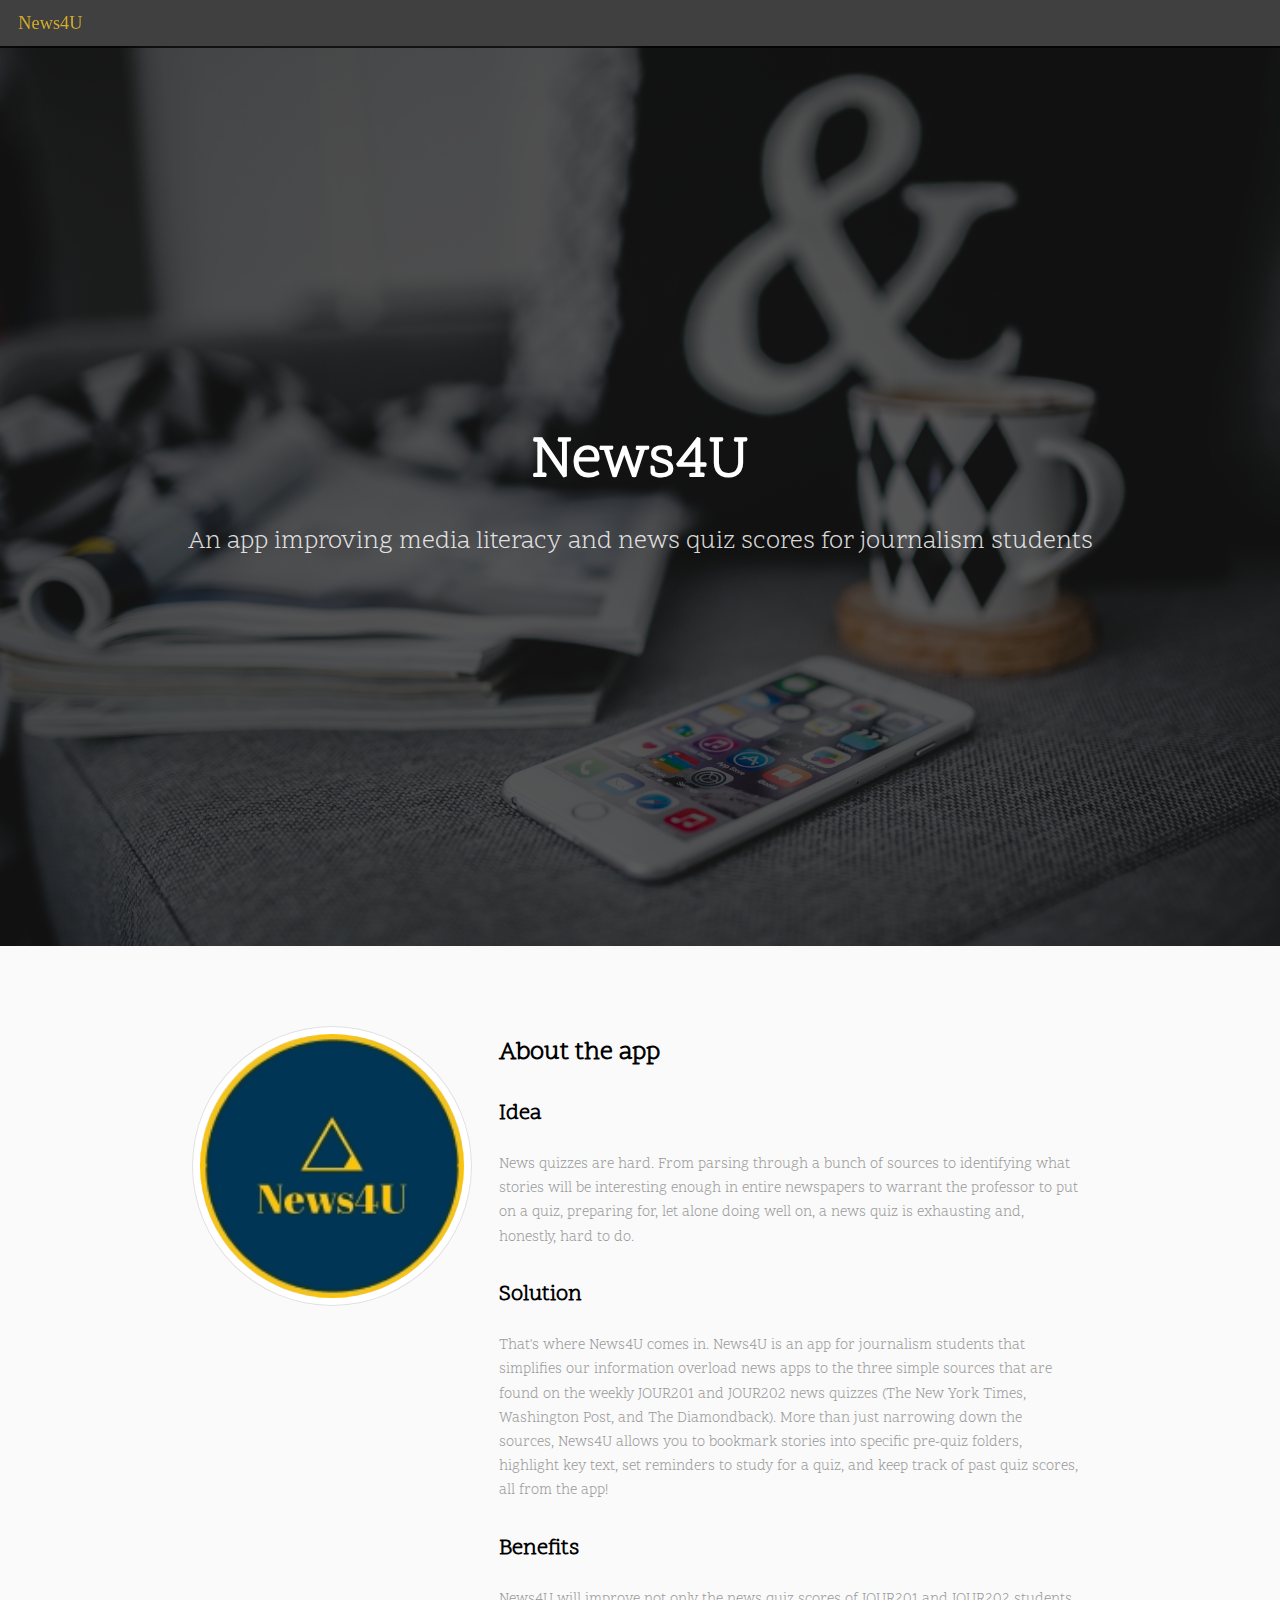
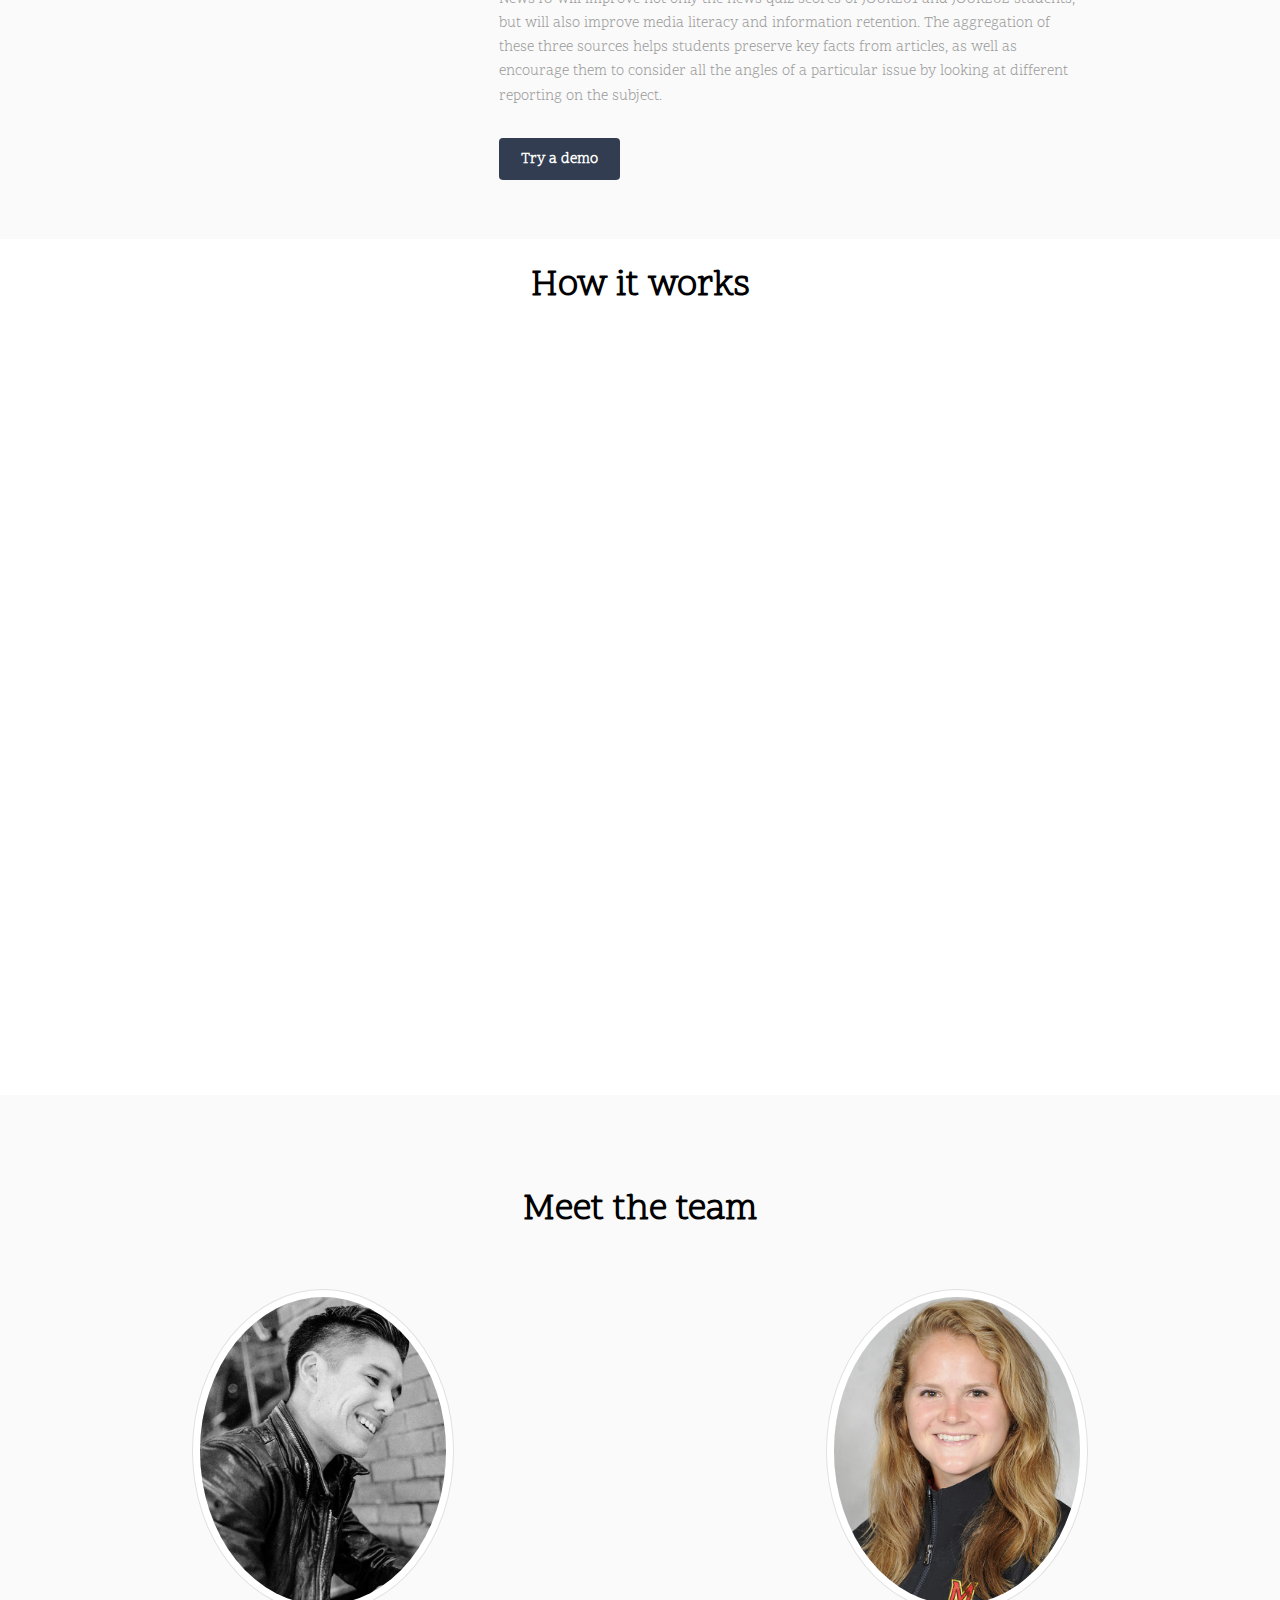
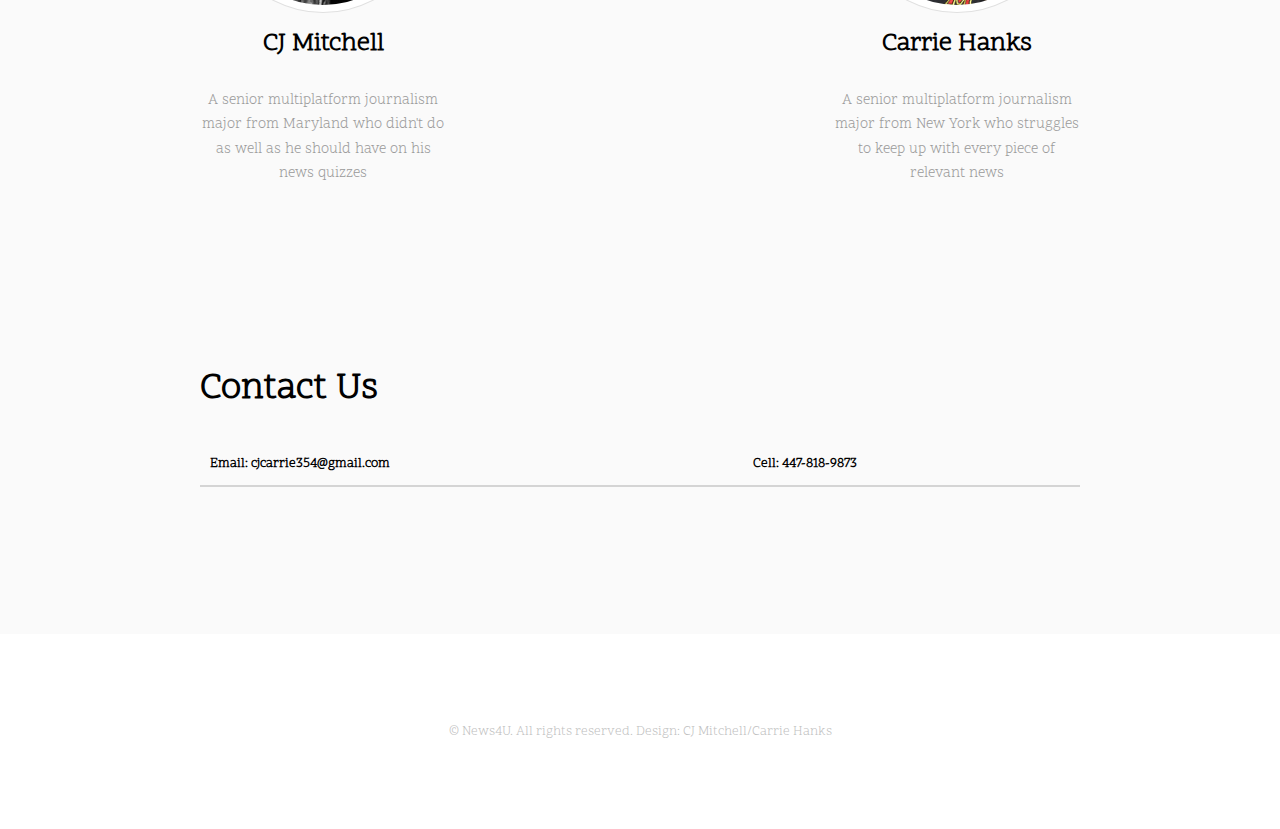
<file: index.html>
<!DOCTYPE HTML>
<!--
	Urban by TEMPLATED
	templated.co @templatedco
	Released for free under the Creative Commons Attribution 3.0 license (templated.co/license)
-->
<html>
	<head>
		<title>News4U</title>
		<meta charset="utf-8" />
		<meta name="viewport" content="width=device-width, initial-scale=1" />
		<link rel="stylesheet" href="assets/css/main.css" />
		<link href="https://fonts.googleapis.com/css?family=Cutive|Nunito+Sans|Scope+One|Trocchi" rel="assets/css/main.css">
	</head>
	<body class="subpage">

		<!-- Header -->
			<header id="header">
				<div class="logo"><a href="generic.html">News4U</a></div>
			</header>

		<!-- Main -->
			<div id="main">

				<!-- Section -->
					
			<section id="banner">
				<div class="inner">
					<header>
						<h1>News4U</h1>
						<p>An app improving media literacy and news quiz scores for journalism students</p>
					</header>
				</div>
			</section>
			
			<section class="wrapper style1">
						<div class="inner">
							<!-- 2 Columns -->
								<div class="flex flex-2">
									<div class="col col1">
										<div class="image round fit">
											<a href="https://www.youtube.com/watch?v=FJ5BJG6ttkk&rel=0" target="_blank" class="link"><img src="images/news4u_logo.jpg" alt="" /></a>
										</div>
									</div>
									<div class="col col2">
										<h3>About the app</h3>
										<h4>Idea</h4>
										<p>News quizzes are hard. From parsing through a bunch of sources to identifying what stories will be interesting enough in entire newspapers to warrant the professor to put on a quiz, preparing for, let alone doing well on, a news quiz is exhausting and, honestly, hard to do.</p>
										<h4>Solution</h4>
										<p>That's where News4U comes in. News4U is an app for journalism students that simplifies our information overload news apps to the three simple sources that are found on the weekly JOUR201 and JOUR202 news quizzes (The New York Times, Washington Post, and The Diamondback). More than just narrowing down the sources, News4U allows you to bookmark stories into specific pre-quiz folders, highlight key text, set reminders to study for a quiz, and keep track of past quiz scores, all from the app!</p>
										<h4>Benefits</h4>
										<p>News4U will improve not only the news quiz scores of JOUR201 and JOUR202 students, but will also improve media literacy and information retention. The aggregation of these three sources helps students preserve key facts from articles, as well as encourage them to consider all the angles of a particular issue by looking at different reporting on the subject.</p>
									<a href="https://mockingbot.com/app/6mc3ZFlSdk0ZZ7XXwKBtTFjIfqPY1dB" target="_blank" class="button">Try a demo</a>
									</div>
								</div>
						</div>
					</section>

				<!-- Video -->
				<div style="text-align: center; padding-top: 20px;">
					<h2>How it works</h2>
				</div>

				<div class="video-wrapper">
					<iframe src="https://www.youtube.com/embed/FJ5BJG6ttkk"></iframe>
				</div>


				<!-- Section -->
					<section class="wrapper style1">
						<div class="inner">
							<header class="align-center">
								<h2>Meet the team</h2>
							</header>
							<div class="flex flex-3">
								<div class="col align-center">
									<div class="image round fit">
										<img src="images/cj_crop.jpg" alt="" />
									</div>
									<div style="text-align: center; padding-top: 20px;">
										<h3>CJ Mitchell</h3>
									</div>
									<p>A senior multiplatform journalism major from Maryland who didn't do as well as he should have on his news quizzes</p>
								</div>
								<div class="col align-center">
									<div class="image round fit">
										<img src="images/carrie.jpg" alt="" />
									</div>
									<div style="text-align: center; padding-top: 20px;">
										<h3>Carrie Hanks</h3>
									</div>
									<p>A senior multiplatform journalism major from New York who struggles to keep up with every piece of relevant news</p>
								</div>
							</div>
						</div>
					</section>

					<!-- add contact area -->
					<section class="wrapper style1">
						<div class="inner">
							<header class="align-left">
								<h2>Contact Us</h2>
								<div class="table-wrapper">
											<table>
												<thead>
													<tr>
														<th>Email: cjcarrie354@gmail.com</th>
														<th>Cell: 447-818-9873</th>
													</tr>
												</thead>
											</table>
							</header>
						</div>
					</section>

			</div>

		<!-- Footer -->
			<footer id="footer">
				<div class="copyright">
					<p>&copy; News4U. All rights reserved. Design: CJ Mitchell/Carrie Hanks</p>
				</div>
			</footer>

		<!-- Scripts -->
			<script src="assets/js/jquery.min.js"></script>
			<script src="assets/js/jquery.scrolly.min.js"></script>
			<script src="assets/js/jquery.scrollex.min.js"></script>
			<script src="assets/js/skel.min.js"></script>
			<script src="assets/js/util.js"></script>
			<script src="assets/js/main.js"></script>

	</body>
</html>
</file>
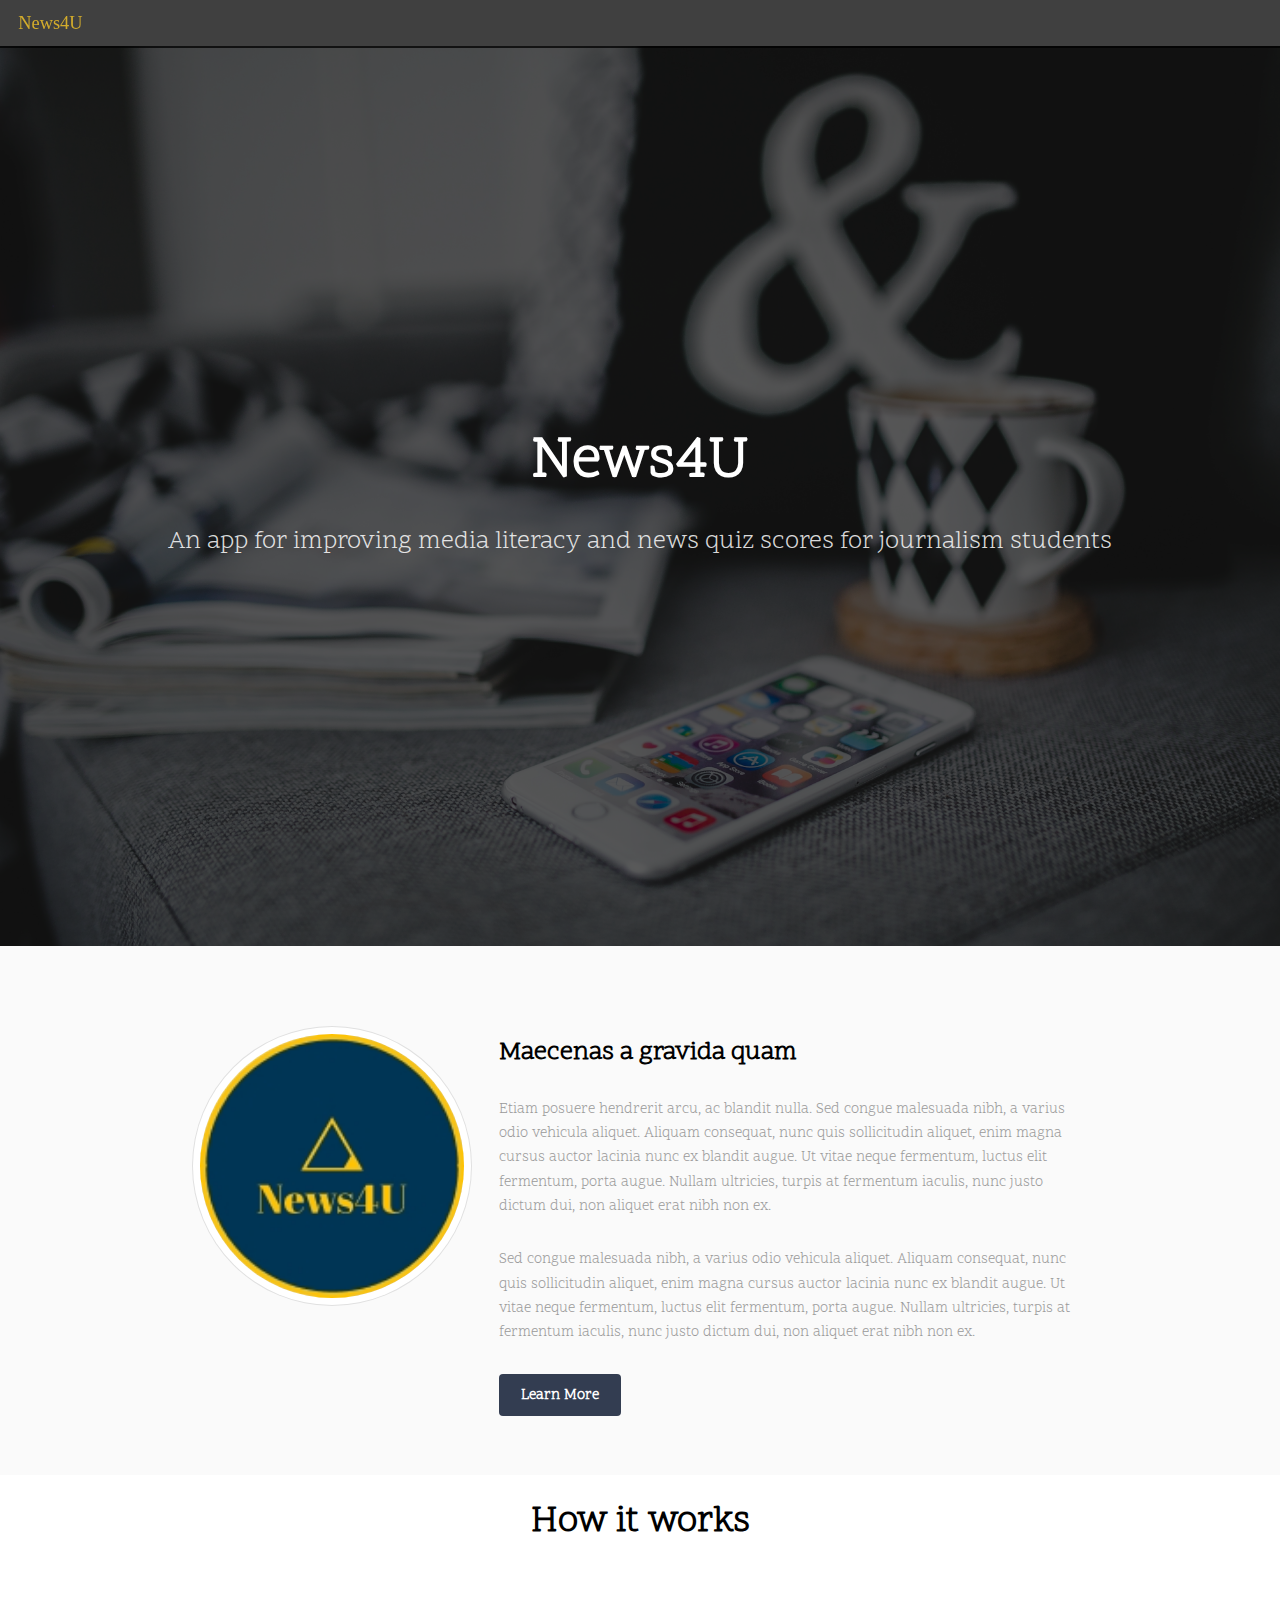
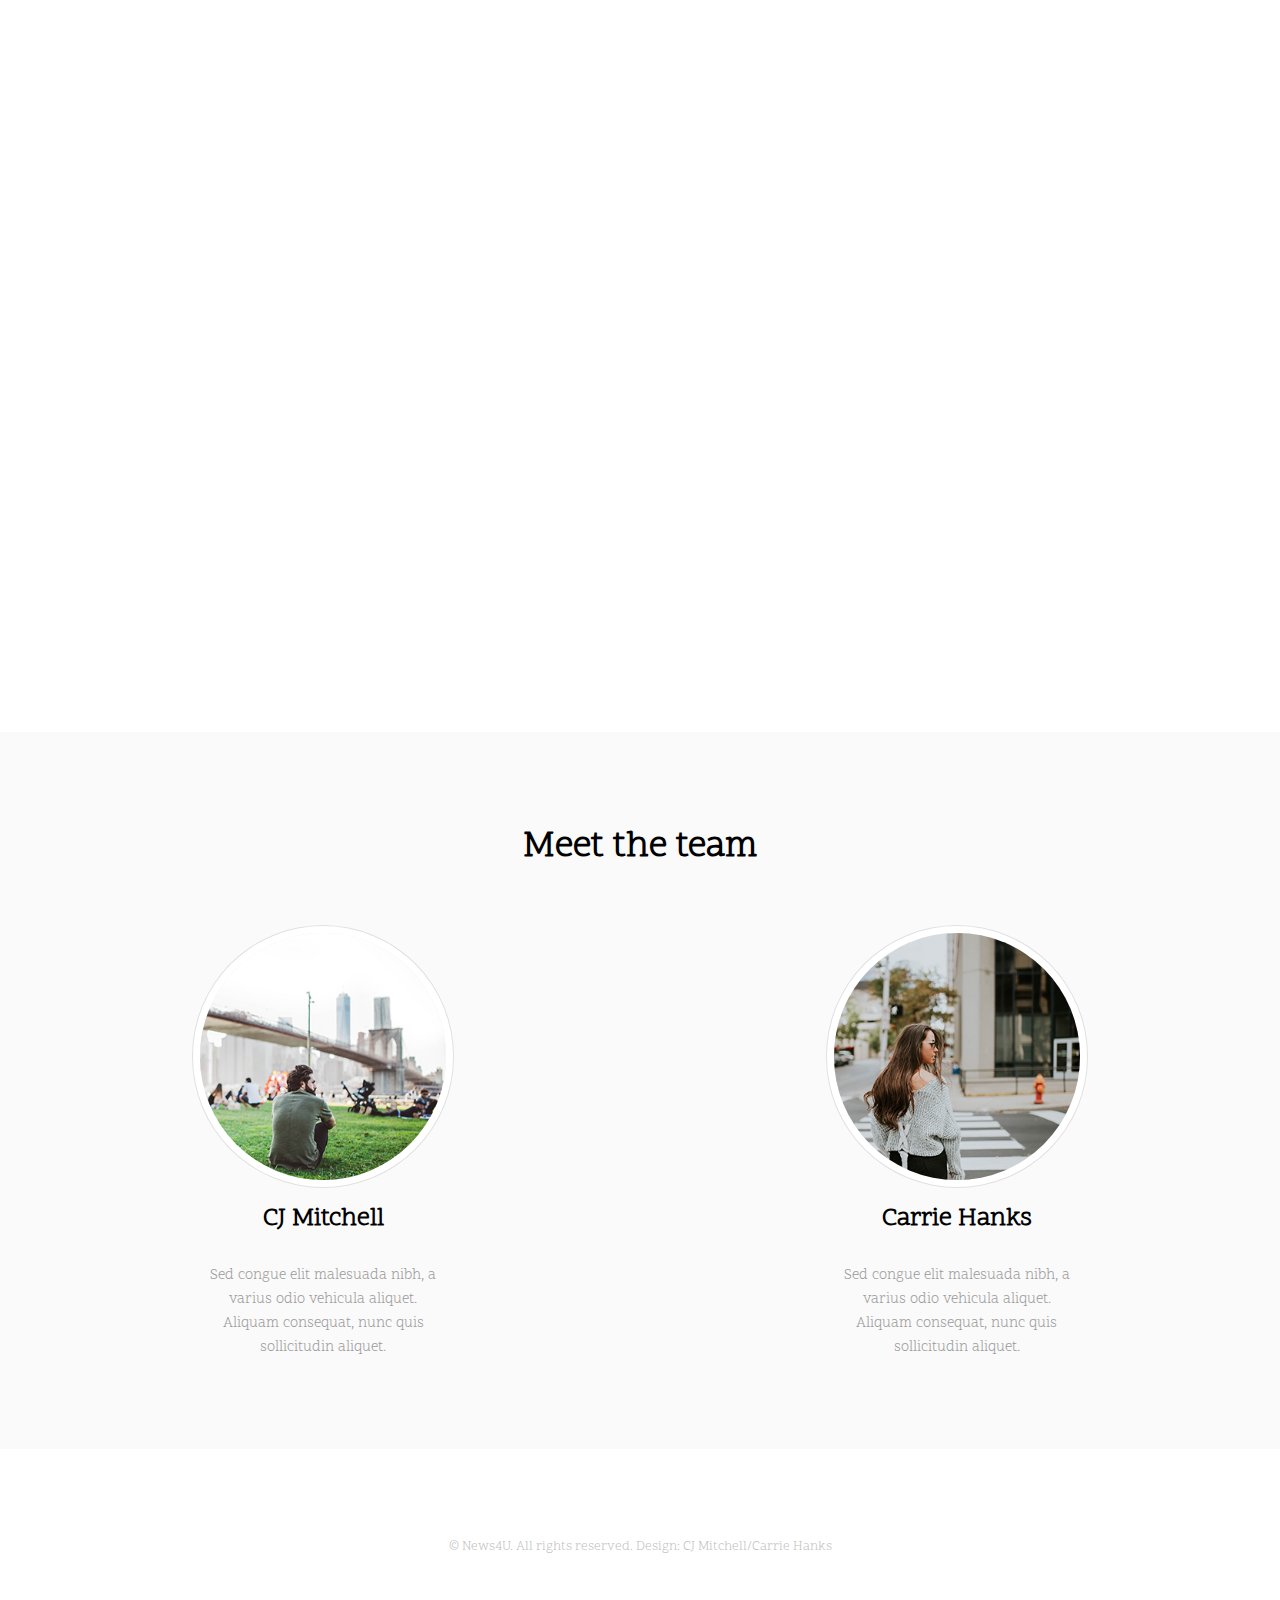
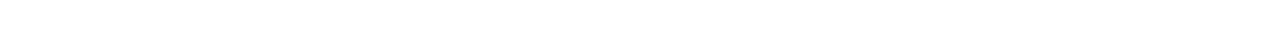
<file: generic.html>
<!DOCTYPE HTML>
<!--
	Urban by TEMPLATED
	templated.co @templatedco
	Released for free under the Creative Commons Attribution 3.0 license (templated.co/license)
-->
<html>
	<head>
		<title>News4U</title>
		<meta charset="utf-8" />
		<meta name="viewport" content="width=device-width, initial-scale=1" />
		<link rel="stylesheet" href="assets/css/main.css" />
		<link href="https://fonts.googleapis.com/css?family=Cutive|Nunito+Sans|Scope+One|Trocchi" rel="assets/css/main.css">
	</head>
	<body class="subpage">

		<!-- Header -->
			<header id="header">
				<div class="logo"><a href="generic.html">News4U</a></div>
			</header>

		<!-- Main -->
			<div id="main">

				<!-- Section -->
					
			<section id="banner">
				<div class="inner">
					<header>
						<h1>News4U</h1>
						<p>An app for improving media literacy and news quiz scores for journalism students</p>
					</header>
				</div>
			</section>
			
			<section class="wrapper style1">
						<div class="inner">
							<!-- 2 Columns -->
								<div class="flex flex-2">
									<div class="col col1">
										<div class="image round fit">
											<a href="https://www.youtube.com/watch?v=FJ5BJG6ttkk&rel=0" target="_blank" class="link"><img src="images/news4u_logo.jpg" alt="" /></a>
										</div>
									</div>
									<div class="col col2">
										<h3>Maecenas a gravida quam</h3>
										<p>Etiam posuere hendrerit arcu, ac blandit nulla. Sed congue malesuada nibh, a varius odio vehicula aliquet. Aliquam consequat, nunc quis sollicitudin aliquet, enim magna cursus auctor lacinia nunc ex blandit augue. Ut vitae neque fermentum, luctus elit fermentum, porta augue. Nullam ultricies, turpis at fermentum iaculis, nunc justo dictum dui, non aliquet erat nibh non ex.</p>
										<p>Sed congue malesuada nibh, a varius odio vehicula aliquet. Aliquam consequat, nunc quis sollicitudin aliquet, enim magna cursus auctor lacinia nunc ex blandit augue. Ut vitae neque fermentum, luctus elit fermentum, porta augue. Nullam ultricies, turpis at fermentum iaculis, nunc justo dictum dui, non aliquet erat nibh non ex. </p>
									<a href="https://www.youtube.com/watch?v=FJ5BJG6ttkk&rel=0" target="_blank" class="button">Learn More</a>
									</div>
								</div>
						</div>
					</section>

				<!-- Video -->
				<div style="text-align: center; padding-top: 20px;">
					<h2>How it works</h2>
				</div>

				<div class="video-wrapper">
					<iframe src="https://www.youtube.com/embed/FJ5BJG6ttkk"></iframe>
				</div>


				<!-- Section -->
					<section class="wrapper style1">
						<div class="inner">
							<header class="align-center">
								<h2>Meet the team</h2>
							</header>
							<div class="flex flex-3">
								<div class="col align-center">
									<div class="image round fit">
										<img src="images/pic03.jpg" alt="" />
									</div>
									<div style="text-align: center; padding-top: 20px;">
										<h3>CJ Mitchell</h3>
									</div>
									<p>Sed congue elit malesuada nibh, a varius odio vehicula aliquet. Aliquam consequat, nunc quis sollicitudin aliquet. </p>
								</div>
								<div class="col align-center">
									<div class="image round fit">
										<img src="images/pic05.jpg" alt="" />
									</div>
									<div style="text-align: center; padding-top: 20px;">
										<h3>Carrie Hanks</h3>
									</div>
									<p>Sed congue elit malesuada nibh, a varius odio vehicula aliquet. Aliquam consequat, nunc quis sollicitudin aliquet. </p>
								</div>
							</div>
						</div>
					</section>

			</div>

		<!-- Footer -->
			<footer id="footer">
				<div class="copyright">
					<p>&copy; News4U. All rights reserved. Design: CJ Mitchell/Carrie Hanks</p>
				</div>
			</footer>

		<!-- Scripts -->
			<script src="assets/js/jquery.min.js"></script>
			<script src="assets/js/jquery.scrolly.min.js"></script>
			<script src="assets/js/jquery.scrollex.min.js"></script>
			<script src="assets/js/skel.min.js"></script>
			<script src="assets/js/util.js"></script>
			<script src="assets/js/main.js"></script>

	</body>
</html>
</file>
<file: assets/css/main.css>
@charset "UTF-8";
@import url(font-awesome.min.css);
@import url("https://fonts.googleapis.com/css?family=Scope+One|Trocchi");

/*
	Urban by TEMPLATED
	templated.co @templatedco
	Released for free under the Creative Commons Attribution 3.0 license (templated.co/license)
*/

/* Reset */

	html, body, div, span, applet, object, iframe, h1, h2, h3, h4, h5, h6, p, blockquote, pre, a, abbr, acronym, address, big, cite, code, del, dfn, em, img, ins, kbd, q, s, samp, small, strike, strong, sub, sup, tt, var, b, u, i, center, dl, dt, dd, ol, ul, li, fieldset, form, label, legend, table, caption, tbody, tfoot, thead, tr, th, td, article, aside, canvas, details, embed, figure, figcaption, footer, header, hgroup, menu, nav, output, ruby, section, summary, time, mark, audio, video {
		margin: 0;
		padding: 0;
		border: 0;
		font-size: 100%;
		font: inherit;
		vertical-align: baseline;
	}

	article, aside, details, figcaption, figure, footer, header, hgroup, menu, nav, section {
		display: block;
	}

	body {
		line-height: 1;
	}

	ol, ul {
		list-style: none;
	}

	blockquote, q {
		quotes: none;
	}

	blockquote:before, blockquote:after, q:before, q:after {
		content: '';
		content: none;
	}

	table {
		border-collapse: collapse;
		border-spacing: 0;
	}

	body {
		-webkit-text-size-adjust: none;
	}

/* Box Model */

	*, *:before, *:after {
		-moz-box-sizing: border-box;
		-webkit-box-sizing: border-box;
		box-sizing: border-box;
	}

/* Containers */

	.container {
		margin-left: auto;
		margin-right: auto;
	}

	.container.\31 25\25 {
		width: 100%;
		max-width: 100em;
		min-width: 80em;
	}

	.container.\37 5\25 {
		width: 60em;
	}

	.container.\35 0\25 {
		width: 40em;
	}

	.container.\32 5\25 {
		width: 20em;
	}

	.container {
		width: 80em;
	}

	@media screen and (max-width: 1680px) {

		.container.\31 25\25 {
			width: 100%;
			max-width: 100em;
			min-width: 80em;
		}

		.container.\37 5\25 {
			width: 60em;
		}

		.container.\35 0\25 {
			width: 40em;
		}

		.container.\32 5\25 {
			width: 20em;
		}

		.container {
			width: 80em;
		}

	}

	@media screen and (max-width: 1280px) {

		.container.\31 25\25 {
			width: 100%;
			max-width: 81.25em;
			min-width: 65em;
		}

		.container.\37 5\25 {
			width: 48.75em;
		}

		.container.\35 0\25 {
			width: 32.5em;
		}

		.container.\32 5\25 {
			width: 16.25em;
		}

		.container {
			width: 65em;
		}

	}

	@media screen and (max-width: 980px) {

		.container.\31 25\25 {
			width: 100%;
			max-width: 112.5%;
			min-width: 90%;
		}

		.container.\37 5\25 {
			width: 67.5%;
		}

		.container.\35 0\25 {
			width: 45%;
		}

		.container.\32 5\25 {
			width: 22.5%;
		}

		.container {
			width: 90%;
		}

	}

	@media screen and (max-width: 736px) {

		.container.\31 25\25 {
			width: 100%;
			max-width: 112.5%;
			min-width: 90%;
		}

		.container.\37 5\25 {
			width: 67.5%;
		}

		.container.\35 0\25 {
			width: 45%;
		}

		.container.\32 5\25 {
			width: 22.5%;
		}

		.container {
			width: 90% !important;
		}

	}

	@media screen and (max-width: 480px) {

		.container.\31 25\25 {
			width: 100%;
			max-width: 112.5%;
			min-width: 90%;
		}

		.container.\37 5\25 {
			width: 67.5%;
		}

		.container.\35 0\25 {
			width: 45%;
		}

		.container.\32 5\25 {
			width: 22.5%;
		}

		.container {
			width: 90% !important;
		}

	}

/* Grid */

	.row {
		border-bottom: solid 1px transparent;
		-moz-box-sizing: border-box;
		-webkit-box-sizing: border-box;
		box-sizing: border-box;
	}

	.row > * {
		float: left;
		-moz-box-sizing: border-box;
		-webkit-box-sizing: border-box;
		box-sizing: border-box;
	}

	.row:after, .row:before {
		content: '';
		display: block;
		clear: both;
		height: 0;
	}

	.row.uniform > * > :first-child {
		margin-top: 0;
	}

	.row.uniform > * > :last-child {
		margin-bottom: 0;
	}

	.row.\30 \25 > * {
		padding: 0 0 0 0em;
	}

	.row.\30 \25 {
		margin: 0 0 -1px 0em;
	}

	.row.uniform.\30 \25 > * {
		padding: 0em 0 0 0em;
	}

	.row.uniform.\30 \25 {
		margin: 0em 0 -1px 0em;
	}

	.row > * {
		padding: 0 0 0 2em;
	}

	.row {
		margin: 0 0 -1px -2em;
	}

	.row.uniform > * {
		padding: 2em 0 0 2em;
	}

	.row.uniform {
		margin: -2em 0 -1px -2em;
	}

	.row.\32 00\25 > * {
		padding: 0 0 0 4em;
	}

	.row.\32 00\25 {
		margin: 0 0 -1px -4em;
	}

	.row.uniform.\32 00\25 > * {
		padding: 4em 0 0 4em;
	}

	.row.uniform.\32 00\25 {
		margin: -4em 0 -1px -4em;
	}

	.row.\31 50\25 > * {
		padding: 0 0 0 3em;
	}

	.row.\31 50\25 {
		margin: 0 0 -1px -3em;
	}

	.row.uniform.\31 50\25 > * {
		padding: 3em 0 0 3em;
	}

	.row.uniform.\31 50\25 {
		margin: -3em 0 -1px -3em;
	}

	.row.\35 0\25 > * {
		padding: 0 0 0 1em;
	}

	.row.\35 0\25 {
		margin: 0 0 -1px -1em;
	}

	.row.uniform.\35 0\25 > * {
		padding: 1em 0 0 1em;
	}

	.row.uniform.\35 0\25 {
		margin: -1em 0 -1px -1em;
	}

	.row.\32 5\25 > * {
		padding: 0 0 0 0.5em;
	}

	.row.\32 5\25 {
		margin: 0 0 -1px -0.5em;
	}

	.row.uniform.\32 5\25 > * {
		padding: 0.5em 0 0 0.5em;
	}

	.row.uniform.\32 5\25 {
		margin: -0.5em 0 -1px -0.5em;
	}

	.\31 2u, .\31 2u\24 {
		width: 100%;
		clear: none;
		margin-left: 0;
	}

	.\31 1u, .\31 1u\24 {
		width: 91.6666666667%;
		clear: none;
		margin-left: 0;
	}

	.\31 0u, .\31 0u\24 {
		width: 83.3333333333%;
		clear: none;
		margin-left: 0;
	}

	.\39 u, .\39 u\24 {
		width: 75%;
		clear: none;
		margin-left: 0;
	}

	.\38 u, .\38 u\24 {
		width: 66.6666666667%;
		clear: none;
		margin-left: 0;
	}

	.\37 u, .\37 u\24 {
		width: 58.3333333333%;
		clear: none;
		margin-left: 0;
	}

	.\36 u, .\36 u\24 {
		width: 50%;
		clear: none;
		margin-left: 0;
	}

	.\35 u, .\35 u\24 {
		width: 41.6666666667%;
		clear: none;
		margin-left: 0;
	}

	.\34 u, .\34 u\24 {
		width: 33.3333333333%;
		clear: none;
		margin-left: 0;
	}

	.\33 u, .\33 u\24 {
		width: 25%;
		clear: none;
		margin-left: 0;
	}

	.\32 u, .\32 u\24 {
		width: 16.6666666667%;
		clear: none;
		margin-left: 0;
	}

	.\31 u, .\31 u\24 {
		width: 8.3333333333%;
		clear: none;
		margin-left: 0;
	}

	.\31 2u\24 + *,
	.\31 1u\24 + *,
	.\31 0u\24 + *,
	.\39 u\24 + *,
	.\38 u\24 + *,
	.\37 u\24 + *,
	.\36 u\24 + *,
	.\35 u\24 + *,
	.\34 u\24 + *,
	.\33 u\24 + *,
	.\32 u\24 + *,
	.\31 u\24 + * {
		clear: left;
	}

	.\-11u {
		margin-left: 91.66667%;
	}

	.\-10u {
		margin-left: 83.33333%;
	}

	.\-9u {
		margin-left: 75%;
	}

	.\-8u {
		margin-left: 66.66667%;
	}

	.\-7u {
		margin-left: 58.33333%;
	}

	.\-6u {
		margin-left: 50%;
	}

	.\-5u {
		margin-left: 41.66667%;
	}

	.\-4u {
		margin-left: 33.33333%;
	}

	.\-3u {
		margin-left: 25%;
	}

	.\-2u {
		margin-left: 16.66667%;
	}

	.\-1u {
		margin-left: 8.33333%;
	}

	@media screen and (max-width: 1680px) {

		.row > * {
			padding: 0 0 0 2em;
		}

		.row {
			margin: 0 0 -1px -2em;
		}

		.row.uniform > * {
			padding: 2em 0 0 2em;
		}

		.row.uniform {
			margin: -2em 0 -1px -2em;
		}

		.row.\32 00\25 > * {
			padding: 0 0 0 4em;
		}

		.row.\32 00\25 {
			margin: 0 0 -1px -4em;
		}

		.row.uniform.\32 00\25 > * {
			padding: 4em 0 0 4em;
		}

		.row.uniform.\32 00\25 {
			margin: -4em 0 -1px -4em;
		}

		.row.\31 50\25 > * {
			padding: 0 0 0 3em;
		}

		.row.\31 50\25 {
			margin: 0 0 -1px -3em;
		}

		.row.uniform.\31 50\25 > * {
			padding: 3em 0 0 3em;
		}

		.row.uniform.\31 50\25 {
			margin: -3em 0 -1px -3em;
		}

		.row.\35 0\25 > * {
			padding: 0 0 0 1em;
		}

		.row.\35 0\25 {
			margin: 0 0 -1px -1em;
		}

		.row.uniform.\35 0\25 > * {
			padding: 1em 0 0 1em;
		}

		.row.uniform.\35 0\25 {
			margin: -1em 0 -1px -1em;
		}

		.row.\32 5\25 > * {
			padding: 0 0 0 0.5em;
		}

		.row.\32 5\25 {
			margin: 0 0 -1px -0.5em;
		}

		.row.uniform.\32 5\25 > * {
			padding: 0.5em 0 0 0.5em;
		}

		.row.uniform.\32 5\25 {
			margin: -0.5em 0 -1px -0.5em;
		}

		.\31 2u\28xlarge\29, .\31 2u\24\28xlarge\29 {
			width: 100%;
			clear: none;
			margin-left: 0;
		}

		.\31 1u\28xlarge\29, .\31 1u\24\28xlarge\29 {
			width: 91.6666666667%;
			clear: none;
			margin-left: 0;
		}

		.\31 0u\28xlarge\29, .\31 0u\24\28xlarge\29 {
			width: 83.3333333333%;
			clear: none;
			margin-left: 0;
		}

		.\39 u\28xlarge\29, .\39 u\24\28xlarge\29 {
			width: 75%;
			clear: none;
			margin-left: 0;
		}

		.\38 u\28xlarge\29, .\38 u\24\28xlarge\29 {
			width: 66.6666666667%;
			clear: none;
			margin-left: 0;
		}

		.\37 u\28xlarge\29, .\37 u\24\28xlarge\29 {
			width: 58.3333333333%;
			clear: none;
			margin-left: 0;
		}

		.\36 u\28xlarge\29, .\36 u\24\28xlarge\29 {
			width: 50%;
			clear: none;
			margin-left: 0;
		}

		.\35 u\28xlarge\29, .\35 u\24\28xlarge\29 {
			width: 41.6666666667%;
			clear: none;
			margin-left: 0;
		}

		.\34 u\28xlarge\29, .\34 u\24\28xlarge\29 {
			width: 33.3333333333%;
			clear: none;
			margin-left: 0;
		}

		.\33 u\28xlarge\29, .\33 u\24\28xlarge\29 {
			width: 25%;
			clear: none;
			margin-left: 0;
		}

		.\32 u\28xlarge\29, .\32 u\24\28xlarge\29 {
			width: 16.6666666667%;
			clear: none;
			margin-left: 0;
		}

		.\31 u\28xlarge\29, .\31 u\24\28xlarge\29 {
			width: 8.3333333333%;
			clear: none;
			margin-left: 0;
		}

		.\31 2u\24\28xlarge\29 + *,
		.\31 1u\24\28xlarge\29 + *,
		.\31 0u\24\28xlarge\29 + *,
		.\39 u\24\28xlarge\29 + *,
		.\38 u\24\28xlarge\29 + *,
		.\37 u\24\28xlarge\29 + *,
		.\36 u\24\28xlarge\29 + *,
		.\35 u\24\28xlarge\29 + *,
		.\34 u\24\28xlarge\29 + *,
		.\33 u\24\28xlarge\29 + *,
		.\32 u\24\28xlarge\29 + *,
		.\31 u\24\28xlarge\29 + * {
			clear: left;
		}

		.\-11u\28xlarge\29 {
			margin-left: 91.66667%;
		}

		.\-10u\28xlarge\29 {
			margin-left: 83.33333%;
		}

		.\-9u\28xlarge\29 {
			margin-left: 75%;
		}

		.\-8u\28xlarge\29 {
			margin-left: 66.66667%;
		}

		.\-7u\28xlarge\29 {
			margin-left: 58.33333%;
		}

		.\-6u\28xlarge\29 {
			margin-left: 50%;
		}

		.\-5u\28xlarge\29 {
			margin-left: 41.66667%;
		}

		.\-4u\28xlarge\29 {
			margin-left: 33.33333%;
		}

		.\-3u\28xlarge\29 {
			margin-left: 25%;
		}

		.\-2u\28xlarge\29 {
			margin-left: 16.66667%;
		}

		.\-1u\28xlarge\29 {
			margin-left: 8.33333%;
		}

	}

	@media screen and (max-width: 1280px) {

		.row > * {
			padding: 0 0 0 1.5em;
		}

		.row {
			margin: 0 0 -1px -1.5em;
		}

		.row.uniform > * {
			padding: 1.5em 0 0 1.5em;
		}

		.row.uniform {
			margin: -1.5em 0 -1px -1.5em;
		}

		.row.\32 00\25 > * {
			padding: 0 0 0 3em;
		}

		.row.\32 00\25 {
			margin: 0 0 -1px -3em;
		}

		.row.uniform.\32 00\25 > * {
			padding: 3em 0 0 3em;
		}

		.row.uniform.\32 00\25 {
			margin: -3em 0 -1px -3em;
		}

		.row.\31 50\25 > * {
			padding: 0 0 0 2.25em;
		}

		.row.\31 50\25 {
			margin: 0 0 -1px -2.25em;
		}

		.row.uniform.\31 50\25 > * {
			padding: 2.25em 0 0 2.25em;
		}

		.row.uniform.\31 50\25 {
			margin: -2.25em 0 -1px -2.25em;
		}

		.row.\35 0\25 > * {
			padding: 0 0 0 0.75em;
		}

		.row.\35 0\25 {
			margin: 0 0 -1px -0.75em;
		}

		.row.uniform.\35 0\25 > * {
			padding: 0.75em 0 0 0.75em;
		}

		.row.uniform.\35 0\25 {
			margin: -0.75em 0 -1px -0.75em;
		}

		.row.\32 5\25 > * {
			padding: 0 0 0 0.375em;
		}

		.row.\32 5\25 {
			margin: 0 0 -1px -0.375em;
		}

		.row.uniform.\32 5\25 > * {
			padding: 0.375em 0 0 0.375em;
		}

		.row.uniform.\32 5\25 {
			margin: -0.375em 0 -1px -0.375em;
		}

		.\31 2u\28large\29, .\31 2u\24\28large\29 {
			width: 100%;
			clear: none;
			margin-left: 0;
		}

		.\31 1u\28large\29, .\31 1u\24\28large\29 {
			width: 91.6666666667%;
			clear: none;
			margin-left: 0;
		}

		.\31 0u\28large\29, .\31 0u\24\28large\29 {
			width: 83.3333333333%;
			clear: none;
			margin-left: 0;
		}

		.\39 u\28large\29, .\39 u\24\28large\29 {
			width: 75%;
			clear: none;
			margin-left: 0;
		}

		.\38 u\28large\29, .\38 u\24\28large\29 {
			width: 66.6666666667%;
			clear: none;
			margin-left: 0;
		}

		.\37 u\28large\29, .\37 u\24\28large\29 {
			width: 58.3333333333%;
			clear: none;
			margin-left: 0;
		}

		.\36 u\28large\29, .\36 u\24\28large\29 {
			width: 50%;
			clear: none;
			margin-left: 0;
		}

		.\35 u\28large\29, .\35 u\24\28large\29 {
			width: 41.6666666667%;
			clear: none;
			margin-left: 0;
		}

		.\34 u\28large\29, .\34 u\24\28large\29 {
			width: 33.3333333333%;
			clear: none;
			margin-left: 0;
		}

		.\33 u\28large\29, .\33 u\24\28large\29 {
			width: 25%;
			clear: none;
			margin-left: 0;
		}

		.\32 u\28large\29, .\32 u\24\28large\29 {
			width: 16.6666666667%;
			clear: none;
			margin-left: 0;
		}

		.\31 u\28large\29, .\31 u\24\28large\29 {
			width: 8.3333333333%;
			clear: none;
			margin-left: 0;
		}

		.\31 2u\24\28large\29 + *,
		.\31 1u\24\28large\29 + *,
		.\31 0u\24\28large\29 + *,
		.\39 u\24\28large\29 + *,
		.\38 u\24\28large\29 + *,
		.\37 u\24\28large\29 + *,
		.\36 u\24\28large\29 + *,
		.\35 u\24\28large\29 + *,
		.\34 u\24\28large\29 + *,
		.\33 u\24\28large\29 + *,
		.\32 u\24\28large\29 + *,
		.\31 u\24\28large\29 + * {
			clear: left;
		}

		.\-11u\28large\29 {
			margin-left: 91.66667%;
		}

		.\-10u\28large\29 {
			margin-left: 83.33333%;
		}

		.\-9u\28large\29 {
			margin-left: 75%;
		}

		.\-8u\28large\29 {
			margin-left: 66.66667%;
		}

		.\-7u\28large\29 {
			margin-left: 58.33333%;
		}

		.\-6u\28large\29 {
			margin-left: 50%;
		}

		.\-5u\28large\29 {
			margin-left: 41.66667%;
		}

		.\-4u\28large\29 {
			margin-left: 33.33333%;
		}

		.\-3u\28large\29 {
			margin-left: 25%;
		}

		.\-2u\28large\29 {
			margin-left: 16.66667%;
		}

		.\-1u\28large\29 {
			margin-left: 8.33333%;
		}

	}

	@media screen and (max-width: 980px) {

		.row > * {
			padding: 0 0 0 1.5em;
		}

		.row {
			margin: 0 0 -1px -1.5em;
		}

		.row.uniform > * {
			padding: 1.5em 0 0 1.5em;
		}

		.row.uniform {
			margin: -1.5em 0 -1px -1.5em;
		}

		.row.\32 00\25 > * {
			padding: 0 0 0 3em;
		}

		.row.\32 00\25 {
			margin: 0 0 -1px -3em;
		}

		.row.uniform.\32 00\25 > * {
			padding: 3em 0 0 3em;
		}

		.row.uniform.\32 00\25 {
			margin: -3em 0 -1px -3em;
		}

		.row.\31 50\25 > * {
			padding: 0 0 0 2.25em;
		}

		.row.\31 50\25 {
			margin: 0 0 -1px -2.25em;
		}

		.row.uniform.\31 50\25 > * {
			padding: 2.25em 0 0 2.25em;
		}

		.row.uniform.\31 50\25 {
			margin: -2.25em 0 -1px -2.25em;
		}

		.row.\35 0\25 > * {
			padding: 0 0 0 0.75em;
		}

		.row.\35 0\25 {
			margin: 0 0 -1px -0.75em;
		}

		.row.uniform.\35 0\25 > * {
			padding: 0.75em 0 0 0.75em;
		}

		.row.uniform.\35 0\25 {
			margin: -0.75em 0 -1px -0.75em;
		}

		.row.\32 5\25 > * {
			padding: 0 0 0 0.375em;
		}

		.row.\32 5\25 {
			margin: 0 0 -1px -0.375em;
		}

		.row.uniform.\32 5\25 > * {
			padding: 0.375em 0 0 0.375em;
		}

		.row.uniform.\32 5\25 {
			margin: -0.375em 0 -1px -0.375em;
		}

		.\31 2u\28medium\29, .\31 2u\24\28medium\29 {
			width: 100%;
			clear: none;
			margin-left: 0;
		}

		.\31 1u\28medium\29, .\31 1u\24\28medium\29 {
			width: 91.6666666667%;
			clear: none;
			margin-left: 0;
		}

		.\31 0u\28medium\29, .\31 0u\24\28medium\29 {
			width: 83.3333333333%;
			clear: none;
			margin-left: 0;
		}

		.\39 u\28medium\29, .\39 u\24\28medium\29 {
			width: 75%;
			clear: none;
			margin-left: 0;
		}

		.\38 u\28medium\29, .\38 u\24\28medium\29 {
			width: 66.6666666667%;
			clear: none;
			margin-left: 0;
		}

		.\37 u\28medium\29, .\37 u\24\28medium\29 {
			width: 58.3333333333%;
			clear: none;
			margin-left: 0;
		}

		.\36 u\28medium\29, .\36 u\24\28medium\29 {
			width: 50%;
			clear: none;
			margin-left: 0;
		}

		.\35 u\28medium\29, .\35 u\24\28medium\29 {
			width: 41.6666666667%;
			clear: none;
			margin-left: 0;
		}

		.\34 u\28medium\29, .\34 u\24\28medium\29 {
			width: 33.3333333333%;
			clear: none;
			margin-left: 0;
		}

		.\33 u\28medium\29, .\33 u\24\28medium\29 {
			width: 25%;
			clear: none;
			margin-left: 0;
		}

		.\32 u\28medium\29, .\32 u\24\28medium\29 {
			width: 16.6666666667%;
			clear: none;
			margin-left: 0;
		}

		.\31 u\28medium\29, .\31 u\24\28medium\29 {
			width: 8.3333333333%;
			clear: none;
			margin-left: 0;
		}

		.\31 2u\24\28medium\29 + *,
		.\31 1u\24\28medium\29 + *,
		.\31 0u\24\28medium\29 + *,
		.\39 u\24\28medium\29 + *,
		.\38 u\24\28medium\29 + *,
		.\37 u\24\28medium\29 + *,
		.\36 u\24\28medium\29 + *,
		.\35 u\24\28medium\29 + *,
		.\34 u\24\28medium\29 + *,
		.\33 u\24\28medium\29 + *,
		.\32 u\24\28medium\29 + *,
		.\31 u\24\28medium\29 + * {
			clear: left;
		}

		.\-11u\28medium\29 {
			margin-left: 91.66667%;
		}

		.\-10u\28medium\29 {
			margin-left: 83.33333%;
		}

		.\-9u\28medium\29 {
			margin-left: 75%;
		}

		.\-8u\28medium\29 {
			margin-left: 66.66667%;
		}

		.\-7u\28medium\29 {
			margin-left: 58.33333%;
		}

		.\-6u\28medium\29 {
			margin-left: 50%;
		}

		.\-5u\28medium\29 {
			margin-left: 41.66667%;
		}

		.\-4u\28medium\29 {
			margin-left: 33.33333%;
		}

		.\-3u\28medium\29 {
			margin-left: 25%;
		}

		.\-2u\28medium\29 {
			margin-left: 16.66667%;
		}

		.\-1u\28medium\29 {
			margin-left: 8.33333%;
		}

	}

	@media screen and (max-width: 736px) {

		.row > * {
			padding: 0 0 0 1.25em;
		}

		.row {
			margin: 0 0 -1px -1.25em;
		}

		.row.uniform > * {
			padding: 1.25em 0 0 1.25em;
		}

		.row.uniform {
			margin: -1.25em 0 -1px -1.25em;
		}

		.row.\32 00\25 > * {
			padding: 0 0 0 2.5em;
		}

		.row.\32 00\25 {
			margin: 0 0 -1px -2.5em;
		}

		.row.uniform.\32 00\25 > * {
			padding: 2.5em 0 0 2.5em;
		}

		.row.uniform.\32 00\25 {
			margin: -2.5em 0 -1px -2.5em;
		}

		.row.\31 50\25 > * {
			padding: 0 0 0 1.875em;
		}

		.row.\31 50\25 {
			margin: 0 0 -1px -1.875em;
		}

		.row.uniform.\31 50\25 > * {
			padding: 1.875em 0 0 1.875em;
		}

		.row.uniform.\31 50\25 {
			margin: -1.875em 0 -1px -1.875em;
		}

		.row.\35 0\25 > * {
			padding: 0 0 0 0.625em;
		}

		.row.\35 0\25 {
			margin: 0 0 -1px -0.625em;
		}

		.row.uniform.\35 0\25 > * {
			padding: 0.625em 0 0 0.625em;
		}

		.row.uniform.\35 0\25 {
			margin: -0.625em 0 -1px -0.625em;
		}

		.row.\32 5\25 > * {
			padding: 0 0 0 0.3125em;
		}

		.row.\32 5\25 {
			margin: 0 0 -1px -0.3125em;
		}

		.row.uniform.\32 5\25 > * {
			padding: 0.3125em 0 0 0.3125em;
		}

		.row.uniform.\32 5\25 {
			margin: -0.3125em 0 -1px -0.3125em;
		}

		.\31 2u\28small\29, .\31 2u\24\28small\29 {
			width: 100%;
			clear: none;
			margin-left: 0;
		}

		.\31 1u\28small\29, .\31 1u\24\28small\29 {
			width: 91.6666666667%;
			clear: none;
			margin-left: 0;
		}

		.\31 0u\28small\29, .\31 0u\24\28small\29 {
			width: 83.3333333333%;
			clear: none;
			margin-left: 0;
		}

		.\39 u\28small\29, .\39 u\24\28small\29 {
			width: 75%;
			clear: none;
			margin-left: 0;
		}

		.\38 u\28small\29, .\38 u\24\28small\29 {
			width: 66.6666666667%;
			clear: none;
			margin-left: 0;
		}

		.\37 u\28small\29, .\37 u\24\28small\29 {
			width: 58.3333333333%;
			clear: none;
			margin-left: 0;
		}

		.\36 u\28small\29, .\36 u\24\28small\29 {
			width: 50%;
			clear: none;
			margin-left: 0;
		}

		.\35 u\28small\29, .\35 u\24\28small\29 {
			width: 41.6666666667%;
			clear: none;
			margin-left: 0;
		}

		.\34 u\28small\29, .\34 u\24\28small\29 {
			width: 33.3333333333%;
			clear: none;
			margin-left: 0;
		}

		.\33 u\28small\29, .\33 u\24\28small\29 {
			width: 25%;
			clear: none;
			margin-left: 0;
		}

		.\32 u\28small\29, .\32 u\24\28small\29 {
			width: 16.6666666667%;
			clear: none;
			margin-left: 0;
		}

		.\31 u\28small\29, .\31 u\24\28small\29 {
			width: 8.3333333333%;
			clear: none;
			margin-left: 0;
		}

		.\31 2u\24\28small\29 + *,
		.\31 1u\24\28small\29 + *,
		.\31 0u\24\28small\29 + *,
		.\39 u\24\28small\29 + *,
		.\38 u\24\28small\29 + *,
		.\37 u\24\28small\29 + *,
		.\36 u\24\28small\29 + *,
		.\35 u\24\28small\29 + *,
		.\34 u\24\28small\29 + *,
		.\33 u\24\28small\29 + *,
		.\32 u\24\28small\29 + *,
		.\31 u\24\28small\29 + * {
			clear: left;
		}

		.\-11u\28small\29 {
			margin-left: 91.66667%;
		}

		.\-10u\28small\29 {
			margin-left: 83.33333%;
		}

		.\-9u\28small\29 {
			margin-left: 75%;
		}

		.\-8u\28small\29 {
			margin-left: 66.66667%;
		}

		.\-7u\28small\29 {
			margin-left: 58.33333%;
		}

		.\-6u\28small\29 {
			margin-left: 50%;
		}

		.\-5u\28small\29 {
			margin-left: 41.66667%;
		}

		.\-4u\28small\29 {
			margin-left: 33.33333%;
		}

		.\-3u\28small\29 {
			margin-left: 25%;
		}

		.\-2u\28small\29 {
			margin-left: 16.66667%;
		}

		.\-1u\28small\29 {
			margin-left: 8.33333%;
		}

	}

	@media screen and (max-width: 480px) {

		.row > * {
			padding: 0 0 0 1.25em;
		}

		.row {
			margin: 0 0 -1px -1.25em;
		}

		.row.uniform > * {
			padding: 1.25em 0 0 1.25em;
		}

		.row.uniform {
			margin: -1.25em 0 -1px -1.25em;
		}

		.row.\32 00\25 > * {
			padding: 0 0 0 2.5em;
		}

		.row.\32 00\25 {
			margin: 0 0 -1px -2.5em;
		}

		.row.uniform.\32 00\25 > * {
			padding: 2.5em 0 0 2.5em;
		}

		.row.uniform.\32 00\25 {
			margin: -2.5em 0 -1px -2.5em;
		}

		.row.\31 50\25 > * {
			padding: 0 0 0 1.875em;
		}

		.row.\31 50\25 {
			margin: 0 0 -1px -1.875em;
		}

		.row.uniform.\31 50\25 > * {
			padding: 1.875em 0 0 1.875em;
		}

		.row.uniform.\31 50\25 {
			margin: -1.875em 0 -1px -1.875em;
		}

		.row.\35 0\25 > * {
			padding: 0 0 0 0.625em;
		}

		.row.\35 0\25 {
			margin: 0 0 -1px -0.625em;
		}

		.row.uniform.\35 0\25 > * {
			padding: 0.625em 0 0 0.625em;
		}

		.row.uniform.\35 0\25 {
			margin: -0.625em 0 -1px -0.625em;
		}

		.row.\32 5\25 > * {
			padding: 0 0 0 0.3125em;
		}

		.row.\32 5\25 {
			margin: 0 0 -1px -0.3125em;
		}

		.row.uniform.\32 5\25 > * {
			padding: 0.3125em 0 0 0.3125em;
		}

		.row.uniform.\32 5\25 {
			margin: -0.3125em 0 -1px -0.3125em;
		}

		.\31 2u\28xsmall\29, .\31 2u\24\28xsmall\29 {
			width: 100%;
			clear: none;
			margin-left: 0;
		}

		.\31 1u\28xsmall\29, .\31 1u\24\28xsmall\29 {
			width: 91.6666666667%;
			clear: none;
			margin-left: 0;
		}

		.\31 0u\28xsmall\29, .\31 0u\24\28xsmall\29 {
			width: 83.3333333333%;
			clear: none;
			margin-left: 0;
		}

		.\39 u\28xsmall\29, .\39 u\24\28xsmall\29 {
			width: 75%;
			clear: none;
			margin-left: 0;
		}

		.\38 u\28xsmall\29, .\38 u\24\28xsmall\29 {
			width: 66.6666666667%;
			clear: none;
			margin-left: 0;
		}

		.\37 u\28xsmall\29, .\37 u\24\28xsmall\29 {
			width: 58.3333333333%;
			clear: none;
			margin-left: 0;
		}

		.\36 u\28xsmall\29, .\36 u\24\28xsmall\29 {
			width: 50%;
			clear: none;
			margin-left: 0;
		}

		.\35 u\28xsmall\29, .\35 u\24\28xsmall\29 {
			width: 41.6666666667%;
			clear: none;
			margin-left: 0;
		}

		.\34 u\28xsmall\29, .\34 u\24\28xsmall\29 {
			width: 33.3333333333%;
			clear: none;
			margin-left: 0;
		}

		.\33 u\28xsmall\29, .\33 u\24\28xsmall\29 {
			width: 25%;
			clear: none;
			margin-left: 0;
		}

		.\32 u\28xsmall\29, .\32 u\24\28xsmall\29 {
			width: 16.6666666667%;
			clear: none;
			margin-left: 0;
		}

		.\31 u\28xsmall\29, .\31 u\24\28xsmall\29 {
			width: 8.3333333333%;
			clear: none;
			margin-left: 0;
		}

		.\31 2u\24\28xsmall\29 + *,
		.\31 1u\24\28xsmall\29 + *,
		.\31 0u\24\28xsmall\29 + *,
		.\39 u\24\28xsmall\29 + *,
		.\38 u\24\28xsmall\29 + *,
		.\37 u\24\28xsmall\29 + *,
		.\36 u\24\28xsmall\29 + *,
		.\35 u\24\28xsmall\29 + *,
		.\34 u\24\28xsmall\29 + *,
		.\33 u\24\28xsmall\29 + *,
		.\32 u\24\28xsmall\29 + *,
		.\31 u\24\28xsmall\29 + * {
			clear: left;
		}

		.\-11u\28xsmall\29 {
			margin-left: 91.66667%;
		}

		.\-10u\28xsmall\29 {
			margin-left: 83.33333%;
		}

		.\-9u\28xsmall\29 {
			margin-left: 75%;
		}

		.\-8u\28xsmall\29 {
			margin-left: 66.66667%;
		}

		.\-7u\28xsmall\29 {
			margin-left: 58.33333%;
		}

		.\-6u\28xsmall\29 {
			margin-left: 50%;
		}

		.\-5u\28xsmall\29 {
			margin-left: 41.66667%;
		}

		.\-4u\28xsmall\29 {
			margin-left: 33.33333%;
		}

		.\-3u\28xsmall\29 {
			margin-left: 25%;
		}

		.\-2u\28xsmall\29 {
			margin-left: 16.66667%;
		}

		.\-1u\28xsmall\29 {
			margin-left: 8.33333%;
		}

	}

/* Basic */

	@-ms-viewport {
		width: device-width;
	}

	body {
		-ms-overflow-style: scrollbar;
	}

	@media screen and (max-width: 480px) {

		html, body {
			min-width: 320px;
		}

	}

	body {
		background: #fff;
	}

		body.is-loading *, body.is-loading *:before, body.is-loading *:after {
			-moz-animation: none !important;
			-webkit-animation: none !important;
			-ms-animation: none !important;
			animation: none !important;
			-moz-transition: none !important;
			-webkit-transition: none !important;
			-ms-transition: none !important;
			transition: none !important;
		}

/* Type */

	body {
		background-color: #fff;
		color: #999999;
	}

	body, input, select, textarea {
		font-family: "Scope One", serif;
		font-size: 13pt;
		font-weight: 300;
		line-height: 1.65;
	}

		@media screen and (max-width: 1680px) {

			body, input, select, textarea {
				font-size: 11pt;
			}

		}

		@media screen and (max-width: 1280px) {

			body, input, select, textarea {
				font-size: 11pt;
			}

		}

		@media screen and (max-width: 980px) {

			body, input, select, textarea {
				font-size: 12pt;
			}

		}

		@media screen and (max-width: 736px) {

			body, input, select, textarea {
				font-size: 12pt;
			}

		}

		@media screen and (max-width: 480px) {

			body, input, select, textarea {
				font-size: 12pt;
			}

		}

	a {
		-moz-transition: color 0.2s ease-in-out;
		-webkit-transition: color 0.2s ease-in-out;
		-ms-transition: color 0.2s ease-in-out;
		transition: color 0.2s ease-in-out;
		text-decoration: none;
	}

	strong, b {
		font-weight: 700;
	}

	em, i {
		font-style: italic;
	}

	p {
		margin: 0 0 2em 0;
	}

	h1, h2, h3, h4, h5, h6 {
		font-weight: 700;
		line-height: 1.5;
		margin: 0 0 1em 0;
	}

		h1 a, h2 a, h3 a, h4 a, h5 a, h6 a {
			color: inherit;
			text-decoration: none;
		}

	h1 {
		font-size: 3em;
		margin-bottom: .25em;
	}

		@media screen and (max-width: 736px) {

			h1 {
				font-size: 2.5em;
			}

		}

	h2 {
		font-size: 2.5em;
	}

		@media screen and (max-width: 736px) {

			h2 {
				font-size: 2em;
			}

		}

		@media screen and (max-width: 480px) {

			h2 {
				font-size: 1.5em;
			}

		}

	h3 {
		font-size: 1.75em;
	}

		@media screen and (max-width: 736px) {

			h3 {
				font-size: 1.5em;
			}

		}

		@media screen and (max-width: 480px) {

			h3 {
				font-size: 1.25em;
			}

		}

	h4 {
		font-size: 1.5em;
	}

	h5 {
		font-size: 0.9em;
	}

	h6 {
		font-size: 0.7em;
	}

	sub {
		font-size: 0.8em;
		position: relative;
		top: 0.5em;
	}

	sup {
		font-size: 0.8em;
		position: relative;
		top: -0.5em;
	}

	blockquote {
		border-left: solid 4px;
		font-style: italic;
		margin: 0 0 2em 0;
		padding: 0.5em 0 0.5em 2em;
	}

	code {
		border-radius: 4px;
		border: solid 1px;
		font-family: "Courier New", monospace;
		font-size: 0.9em;
		margin: 0 0.25em;
		padding: 0.25em 0.65em;
	}

	pre {
		-webkit-overflow-scrolling: touch;
		font-family: "Courier New", monospace;
		font-size: 0.9em;
		margin: 0 0 2em 0;
	}

		pre code {
			display: block;
			line-height: 1.75;
			padding: 1em 1.5em;
			overflow-x: auto;
		}

	header p {
		font-size: 1.25em;
	}

	hr {
		border: 0;
		border-bottom: solid 1px;
		margin: 2em 0;
	}

		hr.major {
			margin: 3em 0;
		}

	.align-left {
		text-align: left;
	}

	.align-center {
		text-align: center;
	}

	.align-right {
		text-align: right;
	}

	input, select, textarea {
		color: #000;
	}

	a {
		color: #999999;
	}

		a:hover {
			color: rgba(153, 153, 153, 0.5);
		}

	strong, b {
		color: #000;
	}

	h1, h2, h3, h4, h5, h6 {
		color: #000;
	}

	blockquote {
		border-left-color: rgba(0, 0, 0, 0.1);
	}

	code {
		background: rgba(0, 0, 0, 0.075);
		border-color: rgba(0, 0, 0, 0.1);
	}

	hr {
		border-bottom-color: rgba(0, 0, 0, 0.1);
	}

/* Box */

	.box {
		border-radius: 4px;
		border: solid 1px;
		margin-bottom: 2em;
		padding: 1.5em;
	}

		.box > :last-child,
		.box > :last-child > :last-child,
		.box > :last-child > :last-child > :last-child {
			margin-bottom: 0;
		}

		.box.alt {
			border: 0;
			border-radius: 0;
			padding: 0;
		}

	.box {
		border-color: rgba(0, 0, 0, 0.1);
	}

/* Button */

	input[type="submit"],
	input[type="reset"],
	input[type="button"],
	button,
	.button {
		-moz-appearance: none;
		-webkit-appearance: none;
		-ms-appearance: none;
		appearance: none;
		-moz-transition: background-color 0.2s ease-in-out, color 0.2s ease-in-out;
		-webkit-transition: background-color 0.2s ease-in-out, color 0.2s ease-in-out;
		-ms-transition: background-color 0.2s ease-in-out, color 0.2s ease-in-out;
		transition: background-color 0.2s ease-in-out, color 0.2s ease-in-out;
		border-radius: 4px;
		border: 0;
		cursor: pointer;
		display: inline-block;
		font-weight: 700;
		height: 2.85em;
		line-height: 2.95em;
		padding: 0 1.5em;
		text-align: center;
		text-decoration: none;
		white-space: nowrap;
	}

		input[type="submit"].icon,
		input[type="reset"].icon,
		input[type="button"].icon,
		button.icon,
		.button.icon {
			padding-left: 1.35em;
		}

			input[type="submit"].icon:before,
			input[type="reset"].icon:before,
			input[type="button"].icon:before,
			button.icon:before,
			.button.icon:before {
				margin-right: 0.5em;
			}

		input[type="submit"].fit,
		input[type="reset"].fit,
		input[type="button"].fit,
		button.fit,
		.button.fit {
			display: block;
			margin: 0 0 1em 0;
			width: 100%;
		}

		input[type="submit"].small,
		input[type="reset"].small,
		input[type="button"].small,
		button.small,
		.button.small {
			font-size: 0.8em;
		}

		input[type="submit"].big,
		input[type="reset"].big,
		input[type="button"].big,
		button.big,
		.button.big {
			font-size: 1.35em;
		}

		input[type="submit"].disabled, input[type="submit"]:disabled,
		input[type="reset"].disabled,
		input[type="reset"]:disabled,
		input[type="button"].disabled,
		input[type="button"]:disabled,
		button.disabled,
		button:disabled,
		.button.disabled,
		.button:disabled {
			-moz-pointer-events: none;
			-webkit-pointer-events: none;
			-ms-pointer-events: none;
			pointer-events: none;
			opacity: 0.25;
		}

		@media screen and (max-width: 480px) {

			input[type="submit"],
			input[type="reset"],
			input[type="button"],
			button,
			.button {
				padding: 0;
				width: 100%;
			}

		}

	input[type="submit"],
	input[type="reset"],
	input[type="button"],
	button,
	.button {
		background-color: #333D51;
		color: #333D51 !important;
	}

		input[type="submit"]:hover,
		input[type="reset"]:hover,
		input[type="button"]:hover,
		button:hover,
		.button:hover {
			background-color: #333D51;
		}

		input[type="submit"]:active,
		input[type="reset"]:active,
		input[type="button"]:active,
		button:active,
		.button:active {
			background-color: #333D51;
		}

		input[type="submit"].alt,
		input[type="reset"].alt,
		input[type="button"].alt,
		button.alt,
		.button.alt {
			background-color: transparent;
			box-shadow: inset 0 0 0 2px rgba(0, 0, 0, 0.1);
			color: #000 !important;
		}

			input[type="submit"].alt:hover,
			input[type="reset"].alt:hover,
			input[type="button"].alt:hover,
			button.alt:hover,
			.button.alt:hover {
				background-color: rgba(0, 0, 0, 0.075);
			}

			input[type="submit"].alt:active,
			input[type="reset"].alt:active,
			input[type="button"].alt:active,
			button.alt:active,
			.button.alt:active {
				background-color: rgba(0, 0, 0, 0.15);
			}

			input[type="submit"].alt.icon:before,
			input[type="reset"].alt.icon:before,
			input[type="button"].alt.icon:before,
			button.alt.icon:before,
			.button.alt.icon:before {
				color: #bfbfbf;
			}

		input[type="submit"].special,
		input[type="reset"].special,
		input[type="button"].special,
		button.special,
		.button.special {
			background-color: #fafafa;
			color: #000 !important;
		}

			input[type="submit"].special:hover,
			input[type="reset"].special:hover,
			input[type="button"].special:hover,
			button.special:hover,
			.button.special:hover {
				background-color: white;
			}

			input[type="submit"].special:active,
			input[type="reset"].special:active,
			input[type="button"].special:active,
			button.special:active,
			.button.special:active {
				background-color: #ededed;
			}

/* Flex */

	.flex {
		display: -ms-flexbox;
		-ms-flex-pack: justify;
		display: -moz-flex;
		display: -webkit-flex;
		display: -ms-flex;
		display: flex;
		-moz-flex-wrap: wrap;
		-webkit-flex-wrap: wrap;
		-ms-flex-wrap: wrap;
		flex-wrap: wrap;
		-moz-justify-content: space-between;
		-webkit-justify-content: space-between;
		-ms-justify-content: space-between;
		justify-content: space-between;
	}

		.flex.flex-2, .flex.flex-3 {
			-moz-align-items: stretch;
			-webkit-align-items: stretch;
			-ms-align-items: stretch;
			align-items: stretch;
		}

			.flex.flex-2.center, .flex.flex-3.center {
				-moz-align-items: center;
				-webkit-align-items: center;
				-ms-align-items: center;
				align-items: center;
			}

		.flex.flex-2 .col {
			width: 48%;
		}

			.flex.flex-2 .col.col1 {
				width: 30%;
			}

			.flex.flex-2 .col.col2 {
				width: 66%;
			}

			@media screen and (max-width: 736px) {

				.flex.flex-2 .col.col1, .flex.flex-2 .col.col2 {
					width: 100%;
					margin-bottom: 2em;
				}

					.flex.flex-2 .col.col1 .image, .flex.flex-2 .col.col2 .image {
						max-width: 60%;
						margin: 0 auto 2em auto;
					}

			}

		.flex.flex-3 .col {
			width: 28%;
		}

			@media screen and (max-width: 736px) {

				.flex.flex-3 .col {
					width: 100%;
					margin-bottom: 2em;
				}

					.flex.flex-3 .col .image {
						max-width: 60%;
						margin: 0 auto 2em auto;
					}

			}

		.flex.flex-4 .col {
			width: 22%;
		}

		.flex.flex-tabs {
			-moz-flex-wrap: nowrap;
			-webkit-flex-wrap: nowrap;
			-ms-flex-wrap: nowrap;
			flex-wrap: nowrap;
		}

			.flex.flex-tabs ul {
				width: 20%;
			}

			.flex.flex-tabs .tabs {
				width: 77%;
			}

		@media screen and (max-width: 980px) {

			.flex.flex-4 .col {
				width: 48%;
			}

			.flex.flex-tabs ul {
				width: 30%;
			}

			.flex.flex-tabs .tabs {
				width: 67%;
			}

			.flex.flex-tabs .flex-3 .col {
				width: 48%;
			}

		}

		@media screen and (max-width: 736px) {

			.flex.flex-2 .col, .flex.flex-3 .col, .flex.flex-4 .col {
				width: 100%;
				-moz-order: 2;
				-webkit-order: 2;
				-ms-order: 2;
				order: 2;
			}

				.flex.flex-2 .col.first, .flex.flex-3 .col.first, .flex.flex-4 .col.first {
					-moz-order: 1;
					-webkit-order: 1;
					-ms-order: 1;
					order: 1;
				}

			.flex.flex-tabs {
				-moz-flex-wrap: wrap;
				-webkit-flex-wrap: wrap;
				-ms-flex-wrap: wrap;
				flex-wrap: wrap;
			}

				.flex.flex-tabs ul {
					width: 100%;
				}

				.flex.flex-tabs .tabs {
					width: 100%;
				}

				.flex.flex-tabs .flex-3 .col {
					width: 100%;
				}

		}

/* Form */

	form {
		margin: 0 0 2em 0;
	}

	label {
		display: block;
		font-size: 0.9em;
		font-weight: 700;
		margin: 0 0 1em 0;
	}

	input[type="text"],
	input[type="password"],
	input[type="email"],
	select,
	textarea {
		-moz-appearance: none;
		-webkit-appearance: none;
		-ms-appearance: none;
		appearance: none;
		border-radius: 4px;
		border: none;
		border: solid 1px;
		color: inherit;
		display: block;
		outline: 0;
		padding: 0 1em;
		text-decoration: none;
		width: 100%;
	}

		input[type="text"]:invalid,
		input[type="password"]:invalid,
		input[type="email"]:invalid,
		select:invalid,
		textarea:invalid {
			box-shadow: none;
		}

	.select-wrapper {
		text-decoration: none;
		display: block;
		position: relative;
	}

		.select-wrapper:before {
			-moz-osx-font-smoothing: grayscale;
			-webkit-font-smoothing: antialiased;
			font-family: FontAwesome;
			font-style: normal;
			font-weight: normal;
			text-transform: none !important;
		}

		.select-wrapper:before {
			content: '\f078';
			display: block;
			height: 2.75em;
			line-height: 2.75em;
			pointer-events: none;
			position: absolute;
			right: 0;
			text-align: center;
			top: 0;
			width: 2.75em;
		}

		.select-wrapper select::-ms-expand {
			display: none;
		}

	input[type="text"],
	input[type="password"],
	input[type="email"],
	select {
		height: 2.75em;
	}

	textarea {
		padding: 0.75em 1em;
	}

	input[type="checkbox"],
	input[type="radio"] {
		-moz-appearance: none;
		-webkit-appearance: none;
		-ms-appearance: none;
		appearance: none;
		display: block;
		float: left;
		margin-right: -2em;
		opacity: 0;
		width: 1em;
		z-index: -1;
	}

		input[type="checkbox"] + label,
		input[type="radio"] + label {
			text-decoration: none;
			cursor: pointer;
			display: inline-block;
			font-size: 1em;
			font-weight: 300;
			padding-left: 2.4em;
			padding-right: 0.75em;
			position: relative;
		}

			input[type="checkbox"] + label:before,
			input[type="radio"] + label:before {
				-moz-osx-font-smoothing: grayscale;
				-webkit-font-smoothing: antialiased;
				font-family: FontAwesome;
				font-style: normal;
				font-weight: normal;
				text-transform: none !important;
			}

			input[type="checkbox"] + label:before,
			input[type="radio"] + label:before {
				border-radius: 4px;
				border: solid 1px;
				content: '';
				display: inline-block;
				height: 1.65em;
				left: 0;
				line-height: 1.58125em;
				position: absolute;
				text-align: center;
				top: 0;
				width: 1.65em;
			}

		input[type="checkbox"]:checked + label:before,
		input[type="radio"]:checked + label:before {
			content: '\f00c';
		}

	input[type="checkbox"] + label:before {
		border-radius: 4px;
	}

	input[type="radio"] + label:before {
		border-radius: 100%;
	}

	::-webkit-input-placeholder {
		opacity: 1.0;
	}

	:-moz-placeholder {
		opacity: 1.0;
	}

	::-moz-placeholder {
		opacity: 1.0;
	}

	:-ms-input-placeholder {
		opacity: 1.0;
	}

	.formerize-placeholder {
		opacity: 1.0;
	}

	label {
		color: #000;
	}

	input[type="text"],
	input[type="password"],
	input[type="email"],
	select,
	textarea {
		background: rgba(0, 0, 0, 0.075);
		border-color: rgba(0, 0, 0, 0.1);
	}

		input[type="text"]:focus,
		input[type="password"]:focus,
		input[type="email"]:focus,
		select:focus,
		textarea:focus {
			border-color: #fafafa;
			box-shadow: 0 0 0 1px #fafafa;
		}

	.select-wrapper:before {
		color: rgba(0, 0, 0, 0.1);
	}

	input[type="checkbox"] + label,
	input[type="radio"] + label {
		color: #999999;
	}

		input[type="checkbox"] + label:before,
		input[type="radio"] + label:before {
			background: rgba(0, 0, 0, 0.075);
			border-color: rgba(0, 0, 0, 0.1);
		}

	input[type="checkbox"]:checked + label:before,
	input[type="radio"]:checked + label:before {
		background-color: #fafafa;
		border-color: #fafafa;
		color: #000;
	}

	input[type="checkbox"]:focus + label:before,
	input[type="radio"]:focus + label:before {
		border-color: #fafafa;
		box-shadow: 0 0 0 1px #fafafa;
	}

	::-webkit-input-placeholder {
		color: #bfbfbf !important;
	}

	:-moz-placeholder {
		color: #bfbfbf !important;
	}

	::-moz-placeholder {
		color: #bfbfbf !important;
	}

	:-ms-input-placeholder {
		color: #bfbfbf !important;
	}

	.formerize-placeholder {
		color: #bfbfbf !important;
	}

/* Icon */

	.icon {
		text-decoration: none;
		border-bottom: none;
		position: relative;
	}

		.icon:before {
			-moz-osx-font-smoothing: grayscale;
			-webkit-font-smoothing: antialiased;
			font-family: FontAwesome;
			font-style: normal;
			font-weight: normal;
			text-transform: none !important;
		}

		.icon > .label {
			display: none;
		}

/* Image */

	.image {
		border: 0;
		display: inline-block;
		position: relative;
		box-shadow: 0px 0px 0px 7px #fff, 0px 0px 0px 8px rgba(0, 0, 0, 0.1);
	}

		.image img {
			display: block;
		}

		.image.left, .image.right {
			max-width: 40%;
		}

			.image.left img, .image.right img {
				width: 100%;
			}

		.image.left {
			float: left;
			margin: 0 1.5em 1em 0;
			top: 0.25em;
		}

		.image.right {
			float: right;
			margin: 0 0 1em 1.5em;
			top: 0.25em;
		}

		.image.fit {
			display: block;
			margin: 0 0 0 0;
			width: 100%;
		}

			.image.fit img {
				width: 100%;
			}

		.image.round {
			border-radius: 100%;
		}

			.image.round img {
				border-radius: 100%;
			}

		.image.main {
			display: block;
			margin: 0 0 3em 0;
			width: 100%;
		}

			.image.main img {
				width: 100%;
			}

	.video-wrapper {
		position: relative;
		padding-bottom: 56.25%;
	/* 16:9 */

		padding-top: 25px;
		height: 0;
	}

		.video-wrapper iframe, .video-wrapper object, .video-wrapper embed {
			position: absolute;
			top: 0;
			left: 0;
			width: 100%;
			height: 100%;
		}

/* List */

	ol {
		list-style: decimal;
		margin: 0 0 2em 0;
		padding-left: 1.25em;
	}

		ol li {
			padding-left: 0.25em;
		}

	ul {
		list-style: disc;
		margin: 0 0 2em 0;
		padding-left: 1em;
	}

		ul li {
			padding-left: 0.5em;
		}

		ul.alt {
			list-style: none;
			padding-left: 0;
		}

			ul.alt li {
				border-top: solid 1px;
				padding: 0.5em 0;
			}

				ul.alt li:first-child {
					border-top: 0;
					padding-top: 0;
				}

		ul.icons {
			cursor: default;
			list-style: none;
			padding-left: 0;
		}

			ul.icons li {
				display: inline-block;
				padding: 0 2em 0 0;
			}

				ul.icons li:last-child {
					padding-right: 0;
				}

				ul.icons li .icon:before {
					font-size: 2em;
				}

		ul.actions {
			cursor: default;
			list-style: none;
			padding-left: 0;
		}

			ul.actions li {
				display: inline-block;
				padding: 0 1em 0 0;
				vertical-align: middle;
			}

				ul.actions li:last-child {
					padding-right: 0;
				}

			ul.actions.small li {
				padding: 0 0.5em 0 0;
			}

			ul.actions.vertical li {
				display: block;
				padding: 1em 0 0 0;
			}

				ul.actions.vertical li:first-child {
					padding-top: 0;
				}

				ul.actions.vertical li > * {
					margin-bottom: 0;
				}

			ul.actions.vertical.small li {
				padding: 0.5em 0 0 0;
			}

				ul.actions.vertical.small li:first-child {
					padding-top: 0;
				}

			ul.actions.fit {
				display: table;
				margin-left: -1em;
				padding: 0;
				table-layout: fixed;
				width: calc(100% + 1em);
			}

				ul.actions.fit li {
					display: table-cell;
					padding: 0 0 0 1em;
				}

					ul.actions.fit li > * {
						margin-bottom: 0;
					}

				ul.actions.fit.small {
					margin-left: -0.5em;
					width: calc(100% + 0.5em);
				}

					ul.actions.fit.small li {
						padding: 0 0 0 0.5em;
					}

			@media screen and (max-width: 480px) {

				ul.actions {
					margin: 0 0 2em 0;
				}

					ul.actions li {
						padding: 1em 0 0 0;
						display: block;
						text-align: center;
						width: 100%;
					}

						ul.actions li:first-child {
							padding-top: 0;
						}

						ul.actions li > * {
							width: 100%;
							margin: 0 !important;
						}

							ul.actions li > *.icon:before {
								margin-left: -2em;
							}

					ul.actions.small li {
						padding: 0.5em 0 0 0;
					}

						ul.actions.small li:first-child {
							padding-top: 0;
						}

			}

	dl {
		margin: 0 0 2em 0;
	}

		dl dt {
			display: block;
			font-weight: 700;
			margin: 0 0 1em 0;
		}

		dl dd {
			margin-left: 2em;
		}

	ul.alt li {
		border-top-color: rgba(0, 0, 0, 0.1);
	}

/* Section/Article */

	section.special, article.special {
		text-align: center;
	}

	header p {
		position: relative;
		margin: 0 0 1.5em 0;
	}

	header h2 + p {
		font-size: 1.25em;
		margin-top: -1em;
	}

	header h3 + p {
		font-size: 1.1em;
		margin-top: -0.8em;
	}

	header h4 + p,
	header h5 + p,
	header h6 + p {
		font-size: 0.9em;
		margin-top: -0.6em;
	}

	header p {
		color: #bfbfbf;
	}

/* Tab */

	ul.tab-list {
		list-style: none;
		margin: 0 0 1em 0;
		padding: 0;
	}

		ul.tab-list li a {
			background: rgba(255, 255, 255, 0.075);
			border-radius: 4px;
			color: rgba(255, 255, 255, 0.5) !important;
			margin-bottom: .5em;
			padding: .5em 1em;
			display: inline-block;
			width: 100%;
		}

			ul.tab-list li a.active {
				background: #aa14cc;
				color: #fff !important;
			}

			ul.tab-list li a:hover {
				background: #693dcc;
				color: #fff !important;
			}

	.tab {
		display: none;
	}

		.tab.active {
			display: -ms-flexbox;
			display: -moz-flex;
			display: -webkit-flex;
			display: -ms-flex;
			display: flex;
		}

/* Table */

	.table-wrapper {
		-webkit-overflow-scrolling: touch;
		overflow-x: auto;
	}

	table {
		margin: 0 0 2em 0;
		width: 100%;
	}

		table tbody tr {
			border: solid 1px;
			border-left: 0;
			border-right: 0;
		}

		table td {
			padding: 0.75em 0.75em;
		}

		table th {
			font-size: 0.9em;
			font-weight: 700;
			padding: 0 0.75em 0.75em 0.75em;
			text-align: left;
		}

		table thead {
			border-bottom: solid 2px;
		}

		table tfoot {
			border-top: solid 2px;
		}

		table.alt {
			border-collapse: separate;
		}

			table.alt tbody tr td {
				border: solid 1px;
				border-left-width: 0;
				border-top-width: 0;
			}

				table.alt tbody tr td:first-child {
					border-left-width: 1px;
				}

			table.alt tbody tr:first-child td {
				border-top-width: 1px;
			}

			table.alt thead {
				border-bottom: 0;
			}

			table.alt tfoot {
				border-top: 0;
			}

	table tbody tr {
		border-color: rgba(0, 0, 0, 0.1);
	}

		table tbody tr:nth-child(2n + 1) {
			background-color: rgba(0, 0, 0, 0.075);
		}

	table th {
		color: #000;
	}

	table thead {
		border-bottom-color: rgba(0, 0, 0, 0.1);
	}

	table tfoot {
		border-top-color: rgba(0, 0, 0, 0.1);
	}

	table.alt tbody tr td {
		border-color: rgba(0, 0, 0, 0.1);
	}

/* Wrapper */

	.wrapper {
		padding: 6em 0 4em 0;
		position: relative;
	}

		.wrapper .inner {
			margin: 0 auto;
			width: 80em;
			position: relative;
			z-index: 99;
		}

		.wrapper header {
			margin-bottom: 4em;
		}

			@media screen and (max-width: 736px) {

				.wrapper header {
					margin-bottom: 2em;
				}

			}

		.wrapper.style1 {
			background-color: #fafafa;
			color: #999999;
		}

			.wrapper.style1 input, .wrapper.style1 select, .wrapper.style1 textarea {
				color: #000;
			}

			.wrapper.style1 a {
				color: #000;
			}

				.wrapper.style1 a:hover {
					color: rgba(0, 0, 0, 0.5);
				}

			.wrapper.style1 strong, .wrapper.style1 b {
				color: #000;
			}

			.wrapper.style1 h1, .wrapper.style1 h2, .wrapper.style1 h3, .wrapper.style1 h4, .wrapper.style1 h5, .wrapper.style1 h6 {
				color: #000;
			}

			.wrapper.style1 blockquote {
				border-left-color: rgba(0, 0, 0, 0.15);
			}

			.wrapper.style1 code {
				background: rgba(0, 0, 0, 0.075);
				border-color: rgba(0, 0, 0, 0.15);
			}

			.wrapper.style1 hr {
				border-bottom-color: rgba(0, 0, 0, 0.15);
			}

			.wrapper.style1 .box {
				border-color: rgba(0, 0, 0, 0.15);
			}

			.wrapper.style1 input[type="submit"],
			.wrapper.style1 input[type="reset"],
			.wrapper.style1 input[type="button"],
			.wrapper.style1 button,
			.wrapper.style1 .button {
				background-color: ##003555;
				color: #fff !important;
			}

				.wrapper.style1 input[type="submit"]:hover,
				.wrapper.style1 input[type="reset"]:hover,
				.wrapper.style1 input[type="button"]:hover,
				.wrapper.style1 button:hover,
				.wrapper.style1 .button:hover {
					background-color: #4aa3df;
				}

				.wrapper.style1 input[type="submit"]:active,
				.wrapper.style1 input[type="reset"]:active,
				.wrapper.style1 input[type="button"]:active,
				.wrapper.style1 button:active,
				.wrapper.style1 .button:active {
					background-color: #258cd1;
				}

				.wrapper.style1 input[type="submit"].alt,
				.wrapper.style1 input[type="reset"].alt,
				.wrapper.style1 input[type="button"].alt,
				.wrapper.style1 button.alt,
				.wrapper.style1 .button.alt {
					background-color: transparent;
					box-shadow: inset 0 0 0 2px rgba(0, 0, 0, 0.15);
					color: #000 !important;
				}

					.wrapper.style1 input[type="submit"].alt:hover,
					.wrapper.style1 input[type="reset"].alt:hover,
					.wrapper.style1 input[type="button"].alt:hover,
					.wrapper.style1 button.alt:hover,
					.wrapper.style1 .button.alt:hover {
						background-color: rgba(0, 0, 0, 0.075);
					}

					.wrapper.style1 input[type="submit"].alt:active,
					.wrapper.style1 input[type="reset"].alt:active,
					.wrapper.style1 input[type="button"].alt:active,
					.wrapper.style1 button.alt:active,
					.wrapper.style1 .button.alt:active {
						background-color: rgba(0, 0, 0, 0.2);
					}

					.wrapper.style1 input[type="submit"].alt.icon:before,
					.wrapper.style1 input[type="reset"].alt.icon:before,
					.wrapper.style1 input[type="button"].alt.icon:before,
					.wrapper.style1 button.alt.icon:before,
					.wrapper.style1 .button.alt.icon:before {
						color: #bfbfbf;
					}

				.wrapper.style1 input[type="submit"].special,
				.wrapper.style1 input[type="reset"].special,
				.wrapper.style1 input[type="button"].special,
				.wrapper.style1 button.special,
				.wrapper.style1 .button.special {
					background-color: #000;
					color: #fafafa !important;
				}

			.wrapper.style1 label {
				color: #000;
			}

			.wrapper.style1 input[type="text"],
			.wrapper.style1 input[type="password"],
			.wrapper.style1 input[type="email"],
			.wrapper.style1 select,
			.wrapper.style1 textarea {
				background: rgba(0, 0, 0, 0.075);
				border-color: rgba(0, 0, 0, 0.15);
			}

				.wrapper.style1 input[type="text"]:focus,
				.wrapper.style1 input[type="password"]:focus,
				.wrapper.style1 input[type="email"]:focus,
				.wrapper.style1 select:focus,
				.wrapper.style1 textarea:focus {
					border-color: #000;
					box-shadow: 0 0 0 1px #000;
				}

			.wrapper.style1 .select-wrapper:before {
				color: rgba(0, 0, 0, 0.15);
			}

			.wrapper.style1 input[type="checkbox"] + label,
			.wrapper.style1 input[type="radio"] + label {
				color: #999999;
			}

				.wrapper.style1 input[type="checkbox"] + label:before,
				.wrapper.style1 input[type="radio"] + label:before {
					background: rgba(0, 0, 0, 0.075);
					border-color: rgba(0, 0, 0, 0.15);
				}

			.wrapper.style1 input[type="checkbox"]:checked + label:before,
			.wrapper.style1 input[type="radio"]:checked + label:before {
				background-color: #000;
				border-color: #000;
				color: #fafafa;
			}

			.wrapper.style1 input[type="checkbox"]:focus + label:before,
			.wrapper.style1 input[type="radio"]:focus + label:before {
				border-color: #000;
				box-shadow: 0 0 0 1px #000;
			}

			.wrapper.style1 ::-webkit-input-placeholder {
				color: #bfbfbf !important;
			}

			.wrapper.style1 :-moz-placeholder {
				color: #bfbfbf !important;
			}

			.wrapper.style1 ::-moz-placeholder {
				color: #bfbfbf !important;
			}

			.wrapper.style1 :-ms-input-placeholder {
				color: #bfbfbf !important;
			}

			.wrapper.style1 .formerize-placeholder {
				color: #bfbfbf !important;
			}

			.wrapper.style1 ul.alt li {
				border-top-color: rgba(0, 0, 0, 0.15);
			}

			.wrapper.style1 header p {
				color: #bfbfbf;
			}

			.wrapper.style1 table tbody tr {
				border-color: rgba(0, 0, 0, 0.15);
			}

				.wrapper.style1 table tbody tr:nth-child(2n + 1) {
					background-color: rgba(0, 0, 0, 0.075);
				}

			.wrapper.style1 table th {
				color: #000;
			}

			.wrapper.style1 table thead {
				border-bottom-color: rgba(0, 0, 0, 0.15);
			}

			.wrapper.style1 table tfoot {
				border-top-color: rgba(0, 0, 0, 0.15);
			}

			.wrapper.style1 table.alt tbody tr td {
				border-color: rgba(0, 0, 0, 0.15);
			}

		.wrapper.style2 {
			background-color: #3498db;
			color: #aed6f1;
		}

			.wrapper.style2 input, .wrapper.style2 select, .wrapper.style2 textarea {
				color: #fff;
			}

			.wrapper.style2 a {
				color: #999999;
			}

				.wrapper.style2 a:hover {
					color: rgba(153, 153, 153, 0.5);
				}

			.wrapper.style2 strong, .wrapper.style2 b {
				color: #fff;
			}

			.wrapper.style2 h1, .wrapper.style2 h2, .wrapper.style2 h3, .wrapper.style2 h4, .wrapper.style2 h5, .wrapper.style2 h6 {
				color: #fff;
			}

			.wrapper.style2 blockquote {
				border-left-color: rgba(255, 255, 255, 0.25);
			}

			.wrapper.style2 code {
				background: rgba(255, 255, 255, 0.075);
				border-color: rgba(255, 255, 255, 0.25);
			}

			.wrapper.style2 hr {
				border-bottom-color: rgba(255, 255, 255, 0.25);
			}

			.wrapper.style2 .box {
				border-color: rgba(255, 255, 255, 0.25);
			}

			.wrapper.style2 input[type="submit"],
			.wrapper.style2 input[type="reset"],
			.wrapper.style2 input[type="button"],
			.wrapper.style2 button,
			.wrapper.style2 .button {
				background-color: #fff;
				color: #3498db !important;
			}

				.wrapper.style2 input[type="submit"].alt,
				.wrapper.style2 input[type="reset"].alt,
				.wrapper.style2 input[type="button"].alt,
				.wrapper.style2 button.alt,
				.wrapper.style2 .button.alt {
					background-color: transparent;
					box-shadow: inset 0 0 0 2px rgba(255, 255, 255, 0.25);
					color: #fff !important;
				}

					.wrapper.style2 input[type="submit"].alt:hover,
					.wrapper.style2 input[type="reset"].alt:hover,
					.wrapper.style2 input[type="button"].alt:hover,
					.wrapper.style2 button.alt:hover,
					.wrapper.style2 .button.alt:hover {
						background-color: rgba(255, 255, 255, 0.075);
					}

					.wrapper.style2 input[type="submit"].alt:active,
					.wrapper.style2 input[type="reset"].alt:active,
					.wrapper.style2 input[type="button"].alt:active,
					.wrapper.style2 button.alt:active,
					.wrapper.style2 .button.alt:active {
						background-color: rgba(255, 255, 255, 0.2);
					}

					.wrapper.style2 input[type="submit"].alt.icon:before,
					.wrapper.style2 input[type="reset"].alt.icon:before,
					.wrapper.style2 input[type="button"].alt.icon:before,
					.wrapper.style2 button.alt.icon:before,
					.wrapper.style2 .button.alt.icon:before {
						color: #67b2e4;
					}

				.wrapper.style2 input[type="submit"].special,
				.wrapper.style2 input[type="reset"].special,
				.wrapper.style2 input[type="button"].special,
				.wrapper.style2 button.special,
				.wrapper.style2 .button.special {
					background-color: #fafafa;
					color: #000 !important;
				}

					.wrapper.style2 input[type="submit"].special:hover,
					.wrapper.style2 input[type="reset"].special:hover,
					.wrapper.style2 input[type="button"].special:hover,
					.wrapper.style2 button.special:hover,
					.wrapper.style2 .button.special:hover {
						background-color: white;
					}

					.wrapper.style2 input[type="submit"].special:active,
					.wrapper.style2 input[type="reset"].special:active,
					.wrapper.style2 input[type="button"].special:active,
					.wrapper.style2 button.special:active,
					.wrapper.style2 .button.special:active {
						background-color: #ededed;
					}

			.wrapper.style2 label {
				color: #fff;
			}

			.wrapper.style2 input[type="text"],
			.wrapper.style2 input[type="password"],
			.wrapper.style2 input[type="email"],
			.wrapper.style2 select,
			.wrapper.style2 textarea {
				background: rgba(255, 255, 255, 0.075);
				border-color: rgba(255, 255, 255, 0.25);
			}

				.wrapper.style2 input[type="text"]:focus,
				.wrapper.style2 input[type="password"]:focus,
				.wrapper.style2 input[type="email"]:focus,
				.wrapper.style2 select:focus,
				.wrapper.style2 textarea:focus {
					border-color: #fafafa;
					box-shadow: 0 0 0 1px #fafafa;
				}

			.wrapper.style2 .select-wrapper:before {
				color: rgba(255, 255, 255, 0.25);
			}

			.wrapper.style2 input[type="checkbox"] + label,
			.wrapper.style2 input[type="radio"] + label {
				color: #aed6f1;
			}

				.wrapper.style2 input[type="checkbox"] + label:before,
				.wrapper.style2 input[type="radio"] + label:before {
					background: rgba(255, 255, 255, 0.075);
					border-color: rgba(255, 255, 255, 0.25);
				}

			.wrapper.style2 input[type="checkbox"]:checked + label:before,
			.wrapper.style2 input[type="radio"]:checked + label:before {
				background-color: #fafafa;
				border-color: #fafafa;
				color: #000;
			}

			.wrapper.style2 input[type="checkbox"]:focus + label:before,
			.wrapper.style2 input[type="radio"]:focus + label:before {
				border-color: #fafafa;
				box-shadow: 0 0 0 1px #fafafa;
			}

			.wrapper.style2 ::-webkit-input-placeholder {
				color: #67b2e4 !important;
			}

			.wrapper.style2 :-moz-placeholder {
				color: #67b2e4 !important;
			}

			.wrapper.style2 ::-moz-placeholder {
				color: #67b2e4 !important;
			}

			.wrapper.style2 :-ms-input-placeholder {
				color: #67b2e4 !important;
			}

			.wrapper.style2 .formerize-placeholder {
				color: #67b2e4 !important;
			}

			.wrapper.style2 ul.alt li {
				border-top-color: rgba(255, 255, 255, 0.25);
			}

			.wrapper.style2 header p {
				color: #67b2e4;
			}

			.wrapper.style2 table tbody tr {
				border-color: rgba(255, 255, 255, 0.25);
			}

				.wrapper.style2 table tbody tr:nth-child(2n + 1) {
					background-color: rgba(255, 255, 255, 0.075);
				}

			.wrapper.style2 table th {
				color: #fff;
			}

			.wrapper.style2 table thead {
				border-bottom-color: rgba(255, 255, 255, 0.25);
			}

			.wrapper.style2 table tfoot {
				border-top-color: rgba(255, 255, 255, 0.25);
			}

			.wrapper.style2 table.alt tbody tr td {
				border-color: rgba(255, 255, 255, 0.25);
			}

			.wrapper.style2 .image {
				box-shadow: 0px 0px 0px 7px #3498db, 0px 0px 0px 8px rgba(255, 255, 255, 0.25);
			}

		@media screen and (max-width: 1280px) {

			.wrapper > .inner {
				width: 60em;
			}

		}

		@media screen and (max-width: 980px) {

			.wrapper > .inner {
				width: 90%;
			}

		}

		@media screen and (max-width: 736px) {

			.wrapper {
				padding: 3em 0 1em 0;
			}

		}

/* Header */

	body.subpage {
		padding-top: 3.125em;
	}

	@-moz-keyframes reveal-header {
		0% {
			top: -4em;
			opacity: 0;
		}

		100% {
			top: 0;
			opacity: 1;
		}
	}

	@-webkit-keyframes reveal-header {
		0% {
			top: -4em;
			opacity: 0;
		}

		100% {
			top: 0;
			opacity: 1;
		}
	}

	@-ms-keyframes reveal-header {
		0% {
			top: -4em;
			opacity: 0;
		}

		100% {
			top: 0;
			opacity: 1;
		}
	}

	@keyframes reveal-header {
		0% {
			top: -4em;
			opacity: 0;
		}

		100% {
			top: 0;
			opacity: 1;
		}
	}

	#header {
		background: rgba(0, 0, 0, 0.75);
		color: #aed6f1;
		cursor: default;
		height: 3.25em;
		left: 0;
		line-height: 3.25em;
		position: fixed;
		text-align: right;
		top: 0;
		width: 100%;
		z-index: 10001;
		font-family: 'Cutive', serif;
	}

		#header > .logo {
			display: inline-block;
			height: inherit;
			left: 1.25em;
			line-height: inherit;
			margin: 0;
			padding: 0;
			position: absolute;
			top: 0;
			font-family: 'Cutive', serif;
		}

			#header > .logo a {
				font-size: 1.25em;
				color: #D3AC2B;
				font-family: 'Cutive', serif;
			}

				#header > .logo a:hover {
					color: #F4F3EA;
				}

			#header > .logo span {
				font-weight: 300;
				font-size: .8em;
				color: #FFF;
			}

		#header > a {
			-moz-transition: color 0.2s ease-in-out;
			-webkit-transition: color 0.2s ease-in-out;
			-ms-transition: color 0.2s ease-in-out;
			transition: color 0.2s ease-in-out;
			display: inline-block;
			padding: 0 0.75em;
			color: inherit;
			text-decoration: none;
			color: #FFF;
			font-family: 'Cutive', serif;
		}

			#header > a:hover {
				color: #3498db;
			}

			#header > a[href="#menu"] {
				text-decoration: none;
				-webkit-tap-highlight-color: transparent;
			}

				#header > a[href="#menu"]:before {
					content: "";
					-moz-osx-font-smoothing: grayscale;
					-webkit-font-smoothing: antialiased;
					font-family: 'Cutive', serif;
					font-style: normal;
					font-weight: normal;
					text-transform: none !important;
				}

				#header > a[href="#menu"]:before {
					margin: 0 0.5em 0 0;
				}

			#header > a + a[href="#menu"]:last-child {
				border-left: solid 1px rgba(255, 255, 255, 0.25);
				padding-left: 1.25em;
				margin-left: 0.5em;
			}

			#header > a:last-child {
				padding-right: 1.25em;
			}

			@media screen and (max-width: 736px) {

				#header > a {
					padding: 0 0.5em;
				}

					#header > a + a[href="#menu"]:last-child {
						padding-left: 1em;
						margin-left: 0.25em;
					}

					#header > a:last-child {
						padding-right: 1em;
					}

			}

		#header.reveal {
			-moz-animation: reveal-header 0.5s ease;
			-webkit-animation: reveal-header 0.5s ease;
			-ms-animation: reveal-header 0.5s ease;
			animation: reveal-header 0.5s ease;
		}

		#header.alt {
			-moz-animation: none;
			-webkit-animation: none;
			-ms-animation: none;
			animation: none;
			background-color: transparent;
			box-shadow: none;
			overflow: hidden;
			position: absolute;
			top: 1.5em;
		}

			#header.alt h1 {
				left: 2.5em;
			}

			#header.alt nav {
				right: 2.5em;
			}

	@media screen and (max-width: 980px) {

		body.subpage {
			padding-top: 44px;
		}

		#header {
			height: 44px;
			line-height: 44px;
		}

			#header > h1 {
				left: 1em;
			}

				#header > h1 a {
					font-size: 1em;
				}

	}

	@media screen and (max-width: 480px) {

		#header {
			min-width: 320px;
		}

	}

/* Menu */

	#menu {
		-moz-transform: translateX(20em);
		-webkit-transform: translateX(20em);
		-ms-transform: translateX(20em);
		transform: translateX(20em);
		-moz-transition: -moz-transform 0.5s ease, box-shadow 0.5s ease, visibility 0.5s;
		-webkit-transition: -webkit-transform 0.5s ease, box-shadow 0.5s ease, visibility 0.5s;
		-ms-transition: -ms-transform 0.5s ease, box-shadow 0.5s ease, visibility 0.5s;
		transition: transform 0.5s ease, box-shadow 0.5s ease, visibility 0.5s;
		-webkit-overflow-scrolling: touch;
		background: rgba(0, 0, 0, 0.925);
		box-shadow: none;
		color: #fff;
		height: 100%;
		max-width: 80%;
		overflow-y: auto;
		padding: 3em 2em;
		position: fixed;
		right: 0;
		top: 0;
		visibility: hidden;
		width: 20em;
		z-index: 10002;
	}

		#menu > ul {
			margin: 0 0 1em 0;
		}

			#menu > ul.links {
				list-style: none;
				padding: 0;
			}

				#menu > ul.links > li {
					padding: 0;
				}

					#menu > ul.links > li > a:not(.button) {
						border: 0;
						border-top: solid 1px rgba(255, 255, 255, 0.25);
						color: inherit;
						display: block;
						line-height: 3.5em;
						text-decoration: none;
					}

					#menu > ul.links > li > .button {
						display: block;
						margin: 0.5em 0 0 0;
					}

					#menu > ul.links > li:hover {
						color: #3498db;
					}

					#menu > ul.links > li:first-child > a:not(.button) {
						border-top: 0 !important;
					}

		#menu .close {
			text-decoration: none;
			-moz-transition: color 0.2s ease-in-out;
			-webkit-transition: color 0.2s ease-in-out;
			-ms-transition: color 0.2s ease-in-out;
			transition: color 0.2s ease-in-out;
			-webkit-tap-highlight-color: transparent;
			border: 0;
			color: #fff;
			cursor: pointer;
			display: block;
			height: 3.25em;
			line-height: 3.25em;
			padding-right: 1.25em;
			position: absolute;
			right: 0;
			text-align: right;
			top: 0;
			vertical-align: middle;
			width: 7em;
		}

			#menu .close:before {
				content: "";
				-moz-osx-font-smoothing: grayscale;
				-webkit-font-smoothing: antialiased;
				font-family: FontAwesome;
				font-style: normal;
				font-weight: normal;
				text-transform: none !important;
			}

			#menu .close:before {
				font-size: 1.25em;
			}

			#menu .close:hover {
				color: #3498db;
			}

			@media screen and (max-width: 736px) {

				#menu .close {
					height: 4em;
					line-height: 4em;
				}

			}

		#menu.visible {
			-moz-transform: translateX(0);
			-webkit-transform: translateX(0);
			-ms-transform: translateX(0);
			transform: translateX(0);
			box-shadow: 0 0 1.5em 0 rgba(0, 0, 0, 0.2);
			visibility: visible;
		}

		@media screen and (max-width: 736px) {

			#menu {
				padding: 2.5em 1.75em;
			}

		}

/* Banner */

	#banner {
		display: -ms-flexbox;
		-ms-flex-pack: center;
		-ms-flex-align: center;
		padding: 8em 0 6em 0;
		-moz-align-items: center;
		-webkit-align-items: center;
		-ms-align-items: center;
		align-items: center;
		display: -moz-flex;
		display: -webkit-flex;
		display: -ms-flex;
		display: flex;
		-moz-justify-content: center;
		-webkit-justify-content: center;
		-ms-justify-content: center;
		justify-content: center;
		background-image: url("../../images/banner.jpg");
		background-position: center;
		background-size: cover;
		background-repeat: no-repeat;
		border-top: 0;
		min-height: 100vh;
		height: 100vh !important;
		position: relative;
		text-align: center;
		overflow: hidden;
	}

		#banner .inner {
			-moz-transform: scale(1.0);
			-webkit-transform: scale(1.0);
			-ms-transform: scale(1.0);
			transform: scale(1.0);
			-moz-transition: opacity 1s ease, -moz-transform 1s ease;
			-webkit-transition: opacity 1s ease, -webkit-transform 1s ease;
			-ms-transition: opacity 1s ease, -ms-transform 1s ease;
			transition: opacity 1s ease, transform 1s ease;
			opacity: 1;
			position: relative;
			z-index: 2;
		}

		#banner h1 {
			font-size: 4em;
			margin-bottom: .25em;
			color: #FFF;
		}

		#banner p {
			color: rgba(255, 255, 255, 0.85);
			font-size: 1.75em;
		}

	@-moz-keyframes more {
		0% {
			bottom: -3em;
		}

		100% {
			bottom: 0;
		}
	}

	@-webkit-keyframes more {
		0% {
			bottom: -3em;
		}

		100% {
			bottom: 0;
		}
	}

	@-ms-keyframes more {
		0% {
			bottom: -3em;
		}

		100% {
			bottom: 0;
		}
	}

	@keyframes more {
		0% {
			bottom: -3em;
		}

		100% {
			bottom: 0;
		}
	}

		#banner:before {
			-moz-transition: opacity 3s ease;
			-webkit-transition: opacity 3s ease;
			-ms-transition: opacity 3s ease;
			transition: opacity 3s ease;
			-moz-transition-delay: 1.25s;
			-webkit-transition-delay: 1.25s;
			-ms-transition-delay: 1.25s;
			transition-delay: 1.25s;
			content: '';
			display: block;
			background-color: #000;
			height: 100%;
			left: 0;
			opacity: 0.65;
			position: absolute;
			top: 0;
			width: 100%;
			z-index: 1;
		}

		@media screen and (max-width: 980px) {

			#banner {
				font-size: .85em;
			}

				#banner br {
					display: none;
				}

		}

		@media screen and (max-width: 736px) {

			#banner {
				min-height: 0;
				padding: 8em 2em 4em 2em;
			}

				#banner .inner {
					width: 100%;
				}

				#banner h1 {
					font-size: 1.75em;
					margin-bottom: 0.5em;
					padding-bottom: 0;
				}

				#banner p {
					font-size: 1.25em;
				}

				#banner .button {
					width: 100%;
				}

		}

		@media screen and (max-width: 480px) {

			#banner p {
				font-size: 1em;
			}

		}

		body.is-loading #banner .inner {
			-moz-transform: scale(0.99);
			-webkit-transform: scale(0.99);
			-ms-transform: scale(0.99);
			transform: scale(0.99);
			opacity: 0;
		}

		body.is-loading #banner:before {
			opacity: 1;
		}

/* Footer */

	#footer {
		padding: 6em 2em 4em 2em;
	}

		#footer > .inner {
			margin: 0 auto;
			width: 80em;
		}

		#footer .copyright {
			color: #bfbfbf;
			font-size: 0.9em;
			margin: 0 0 2em 0;
			padding: 0;
			text-align: center;
		}

			#footer .copyright .icons a {
				border-radius: 100%;
				box-shadow: 0px 0px 0px 1px rgba(0, 0, 0, 0.1), 0px 0px 0px 4px #fff, 0px 0px 0px 5px rgba(0, 0, 0, 0.1);
				display: block;
				font-size: 1em;
				height: 3em;
				line-height: 3em;
				margin: 0 auto 0.7em;
				text-align: center;
				width: 3em;
			}

		@media screen and (max-width: 1280px) {

			#footer > .inner {
				width: 65em;
			}

		}

		@media screen and (max-width: 980px) {

			#footer > .inner {
				width: 90%;
			}

		}

		@media screen and (max-width: 736px) {

			#footer {
				padding: 3em 1em 1em 1em;
			}

		}
</file>
